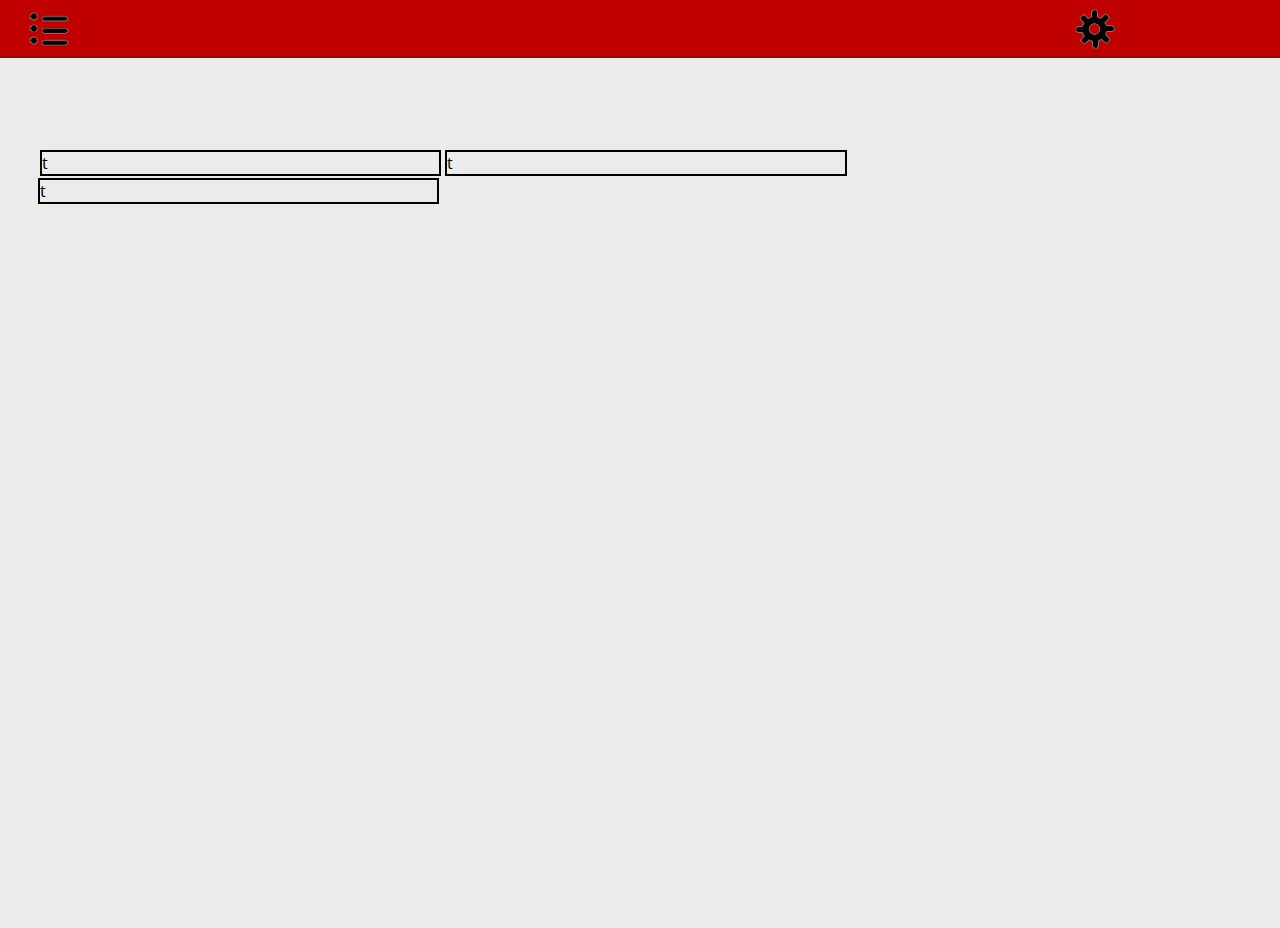
<file: index.html>
<!doctype html><!-- Act-Knowledge "mark-it" 
Laatste update: 2014-02-20 -->
<html>
<head>
	<meta charset="utf-8">
	<!-- stylesheet -->
	<title>Mark-it</title>
	<link rel="stylesheet" href="css/style.css" />
	<link href='http://fonts.googleapis.com/css?family=Open+Sans:400,600,700' rel='stylesheet' type='text/css'>
	<link rel="icon" type="img/ico" href="img/web-icons/favicon.gif">
</head>
<body>	
	<header class="top-fixed">
		<nav class="menu">
			<div class="top-left">
				<span class="menu-icon">
					<img class="top" src="img/icons/mnu-hover.png" />
					<img class="bottom" src="img/icons/mnu.png" />
				</span>
			</div><!-- end top-left -->

			<div class="top-right">
				<span class="optie-icon">
					<img class="before" src="img/icons/opties-hover.png" />
					<img class="after" src="img/icons/opties.png" />
				</span>
			</div>
		</nav>
	</header><!-- end top-fixed -->

	<div class="wrapper">
		<section class="content">
			<section class="col1">t
			</section>
			<section class="col2">t
			</section>
			<section class="col3">t
			</section>
		</section><!-- end content -->
		<footer></footer>
	</div><!-- end wrapper -->
</body>
</html>
</file>
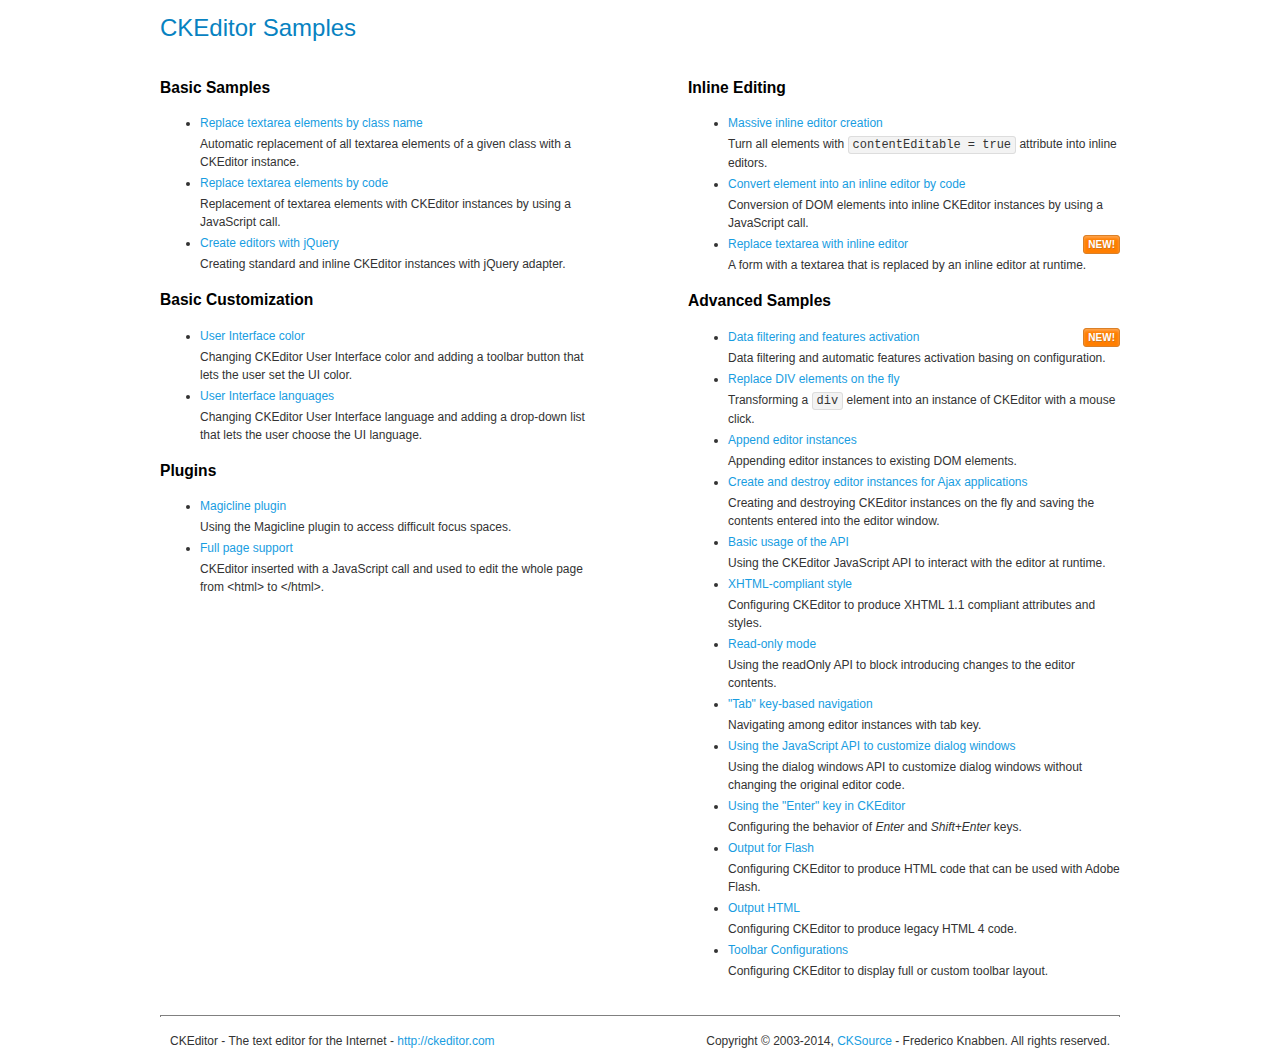
<file: ckeditor/samples/index.html>
<!DOCTYPE html>
<!--
Copyright (c) 2003-2014, CKSource - Frederico Knabben. All rights reserved.
For licensing, see LICENSE.md or http://ckeditor.com/license
-->
<html>
<head>
	<meta charset="utf-8">
	<title>CKEditor Samples</title>
	<link rel="stylesheet" href="sample.css">
</head>
<body>
	<h1 class="samples">
		CKEditor Samples
	</h1>
	<div class="twoColumns">
		<div class="twoColumnsLeft">
			<h2 class="samples">
				Basic Samples
			</h2>
			<dl class="samples">
				<dt><a class="samples" href="replacebyclass.html">Replace textarea elements by class name</a></dt>
				<dd>Automatic replacement of all textarea elements of a given class with a CKEditor instance.</dd>

				<dt><a class="samples" href="replacebycode.html">Replace textarea elements by code</a></dt>
				<dd>Replacement of textarea elements with CKEditor instances by using a JavaScript call.</dd>

				<dt><a class="samples" href="jquery.html">Create editors with jQuery</a></dt>
				<dd>Creating standard and inline CKEditor instances with jQuery adapter.</dd>
			</dl>

			<h2 class="samples">
				Basic Customization
			</h2>
			<dl class="samples">
				<dt><a class="samples" href="uicolor.html">User Interface color</a></dt>
				<dd>Changing CKEditor User Interface color and adding a toolbar button that lets the user set the UI color.</dd>

				<dt><a class="samples" href="uilanguages.html">User Interface languages</a></dt>
				<dd>Changing CKEditor User Interface language and adding a drop-down list that lets the user choose the UI language.</dd>
			</dl>


			<h2 class="samples">Plugins</h2>
<dl class="samples">
<dt><a class="samples" href="plugins/magicline/magicline.html">Magicline plugin</a></dt>
<dd>Using the Magicline plugin to access difficult focus spaces.</dd>

<dt><a class="samples" href="plugins/wysiwygarea/fullpage.html">Full page support</a></dt>
<dd>CKEditor inserted with a JavaScript call and used to edit the whole page from &lt;html&gt; to &lt;/html&gt;.</dd>
</dl>
		</div>
		<div class="twoColumnsRight">
			<h2 class="samples">
				Inline Editing
			</h2>
			<dl class="samples">
				<dt><a class="samples" href="inlineall.html">Massive inline editor creation</a></dt>
				<dd>Turn all elements with <code>contentEditable = true</code> attribute into inline editors.</dd>

				<dt><a class="samples" href="inlinebycode.html">Convert element into an inline editor by code</a></dt>
				<dd>Conversion of DOM elements into inline CKEditor instances by using a JavaScript call.</dd>

				<dt><a class="samples" href="inlinetextarea.html">Replace textarea with inline editor</a> <span class="new">New!</span></dt>
				<dd>A form with a textarea that is replaced by an inline editor at runtime.</dd>

				
			</dl>

			<h2 class="samples">
				Advanced Samples
			</h2>
			<dl class="samples">
				<dt><a class="samples" href="datafiltering.html">Data filtering and features activation</a> <span class="new">New!</span></dt>
				<dd>Data filtering and automatic features activation basing on configuration.</dd>

				<dt><a class="samples" href="divreplace.html">Replace DIV elements on the fly</a></dt>
				<dd>Transforming a <code>div</code> element into an instance of CKEditor with a mouse click.</dd>

				<dt><a class="samples" href="appendto.html">Append editor instances</a></dt>
				<dd>Appending editor instances to existing DOM elements.</dd>

				<dt><a class="samples" href="ajax.html">Create and destroy editor instances for Ajax applications</a></dt>
				<dd>Creating and destroying CKEditor instances on the fly and saving the contents entered into the editor window.</dd>

				<dt><a class="samples" href="api.html">Basic usage of the API</a></dt>
				<dd>Using the CKEditor JavaScript API to interact with the editor at runtime.</dd>

				<dt><a class="samples" href="xhtmlstyle.html">XHTML-compliant style</a></dt>
				<dd>Configuring CKEditor to produce XHTML 1.1 compliant attributes and styles.</dd>

				<dt><a class="samples" href="readonly.html">Read-only mode</a></dt>
				<dd>Using the readOnly API to block introducing changes to the editor contents.</dd>

				<dt><a class="samples" href="tabindex.html">"Tab" key-based navigation</a></dt>
				<dd>Navigating among editor instances with tab key.</dd>


				
<dt><a class="samples" href="plugins/dialog/dialog.html">Using the JavaScript API to customize dialog windows</a></dt>
<dd>Using the dialog windows API to customize dialog windows without changing the original editor code.</dd>

<dt><a class="samples" href="plugins/enterkey/enterkey.html">Using the &quot;Enter&quot; key in CKEditor</a></dt>
<dd>Configuring the behavior of <em>Enter</em> and <em>Shift+Enter</em> keys.</dd>

<dt><a class="samples" href="plugins/htmlwriter/outputforflash.html">Output for Flash</a></dt>
<dd>Configuring CKEditor to produce HTML code that can be used with Adobe Flash.</dd>

<dt><a class="samples" href="plugins/htmlwriter/outputhtml.html">Output HTML</a></dt>
<dd>Configuring CKEditor to produce legacy HTML 4 code.</dd>

<dt><a class="samples" href="plugins/toolbar/toolbar.html">Toolbar Configurations</a></dt>
<dd>Configuring CKEditor to display full or custom toolbar layout.</dd>

			</dl>
		</div>
	</div>
	<div id="footer">
		<hr>
		<p>
			CKEditor - The text editor for the Internet - <a class="samples" href="http://ckeditor.com/">http://ckeditor.com</a>
		</p>
		<p id="copy">
			Copyright &copy; 2003-2014, <a class="samples" href="http://cksource.com/">CKSource</a> - Frederico Knabben. All rights reserved.
		</p>
	</div>
</body>
</html>
</file>
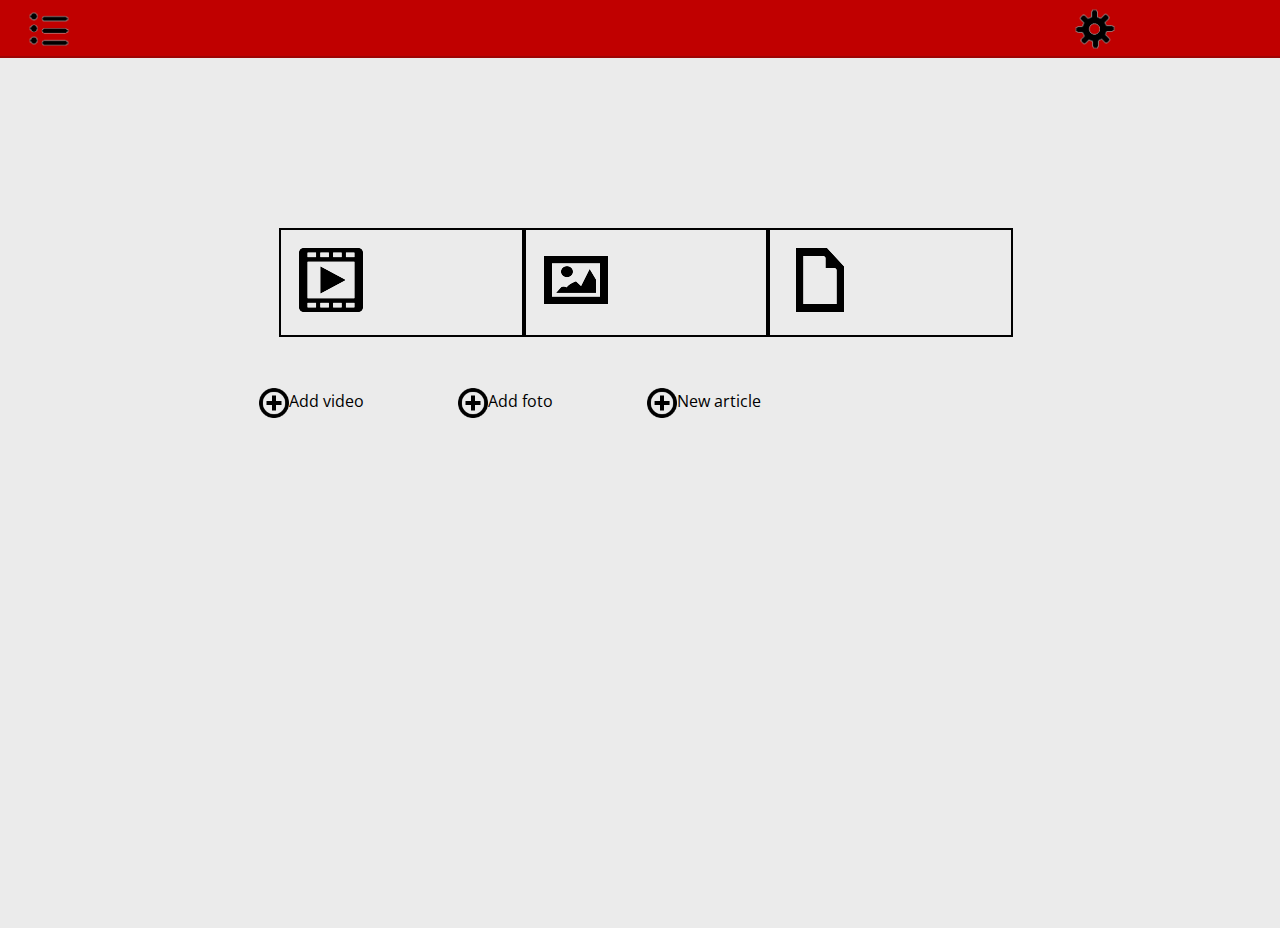
<file: upload.html>
<!doctype html><!-- Act-Knowledge "mark-it" 
Laatste update: 2014-02-20 -->
<html>
<head>
	<meta charset="utf-8">
	<!-- stylesheet -->
	<title>Mark-it</title>
	<link rel="stylesheet" href="css/style.css" />
	<link href='http://fonts.googleapis.com/css?family=Open+Sans:400,600,700' rel='stylesheet' type='text/css'>
	<link rel="icon" type="img/ico" href="img/web-icons/favicon.gif">
</head>
<body>	
	<header class="top-fixed">
		<nav class="menu">
			<div class="top-left">
				<span class="menu-icon">
					<img class="top" src="img/icons/mnu-hover.png" />
					<img class="bottom" src="img/icons/mnu.png" />
				</span>
			</div><!-- end top-left -->

			<div class="top-right">
				<span class="optie-icon">
					<img class="before" src="img/icons/opties-hover.png" />
					<img class="after" src="img/icons/opties.png" />
				</span>
			</div>
		</nav>
	</header><!-- end top-fixed -->

	<div class="wrapper">

	<div id="main">
			<div class="uploads">
				<section class="load1"><img src="img/add/video.png" class="image"/></section>
				<section class="load2"><img src="img/add/foto.png" class="image"></section>
				<section class="load3"><img src="img/add/doc.png" class="image"></section>
			</div><!-- end uploads-->

			<nav class="add">
				<ul>
			        <li><a href="#"><img src="img/add/plus.png" class="image">Add video</a></li>
			        <li><a href="#"><img src="img/add/plus.png" class="image">Add foto</a></li>
			        <li><a href="#"><img src="img/add/plus.png" class="image">New article</a></li>
			     </ul>
			</nav>
	</div>

	</div><!-- end wrapper -->

	<footer></footer>
</body>
</html>
</file>
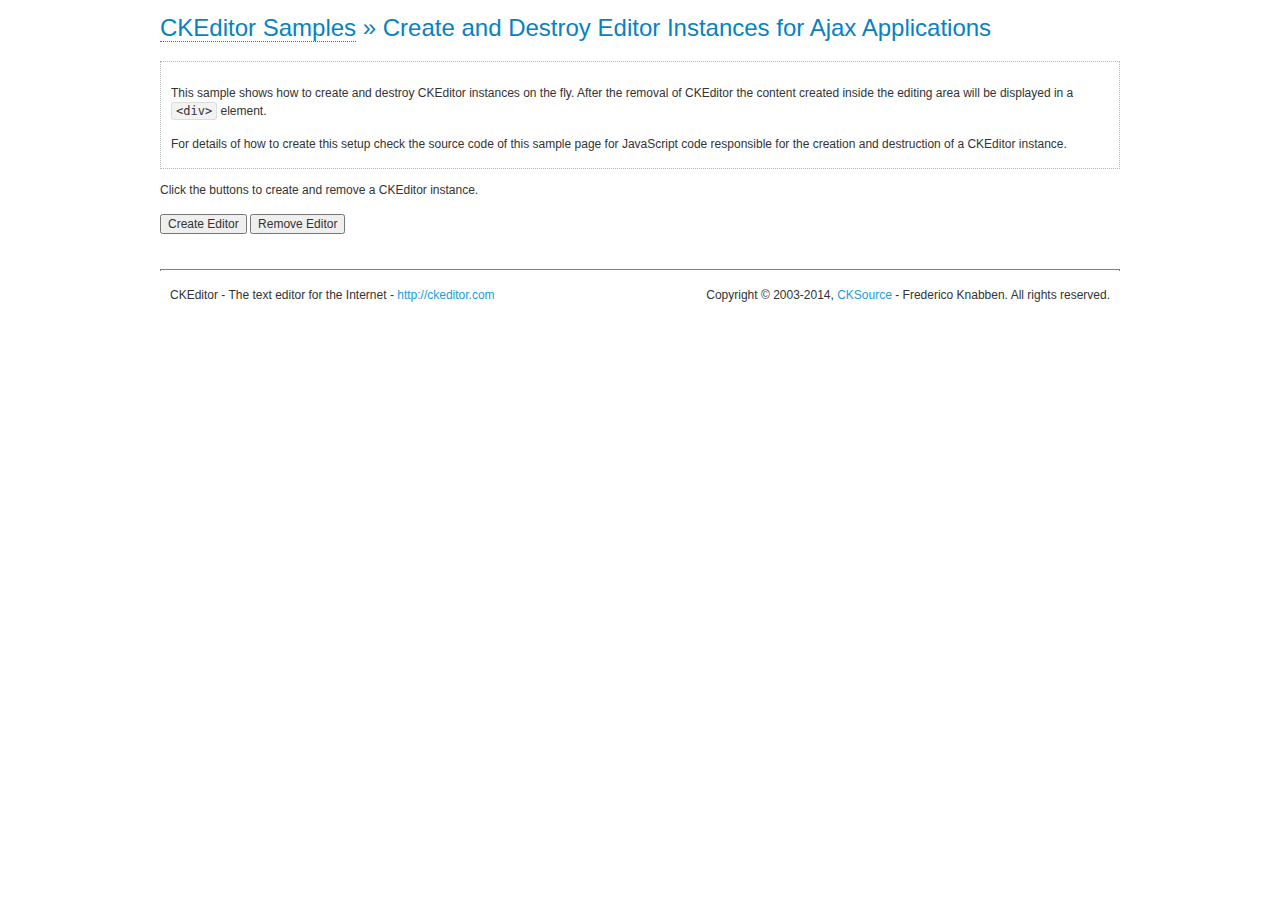
<file: ckeditor/samples/ajax.html>
<!DOCTYPE html>
<!--
Copyright (c) 2003-2014, CKSource - Frederico Knabben. All rights reserved.
For licensing, see LICENSE.md or http://ckeditor.com/license
-->
<html>
<head>
	<meta charset="utf-8">
	<title>Ajax &mdash; CKEditor Sample</title>
	<script src="../ckeditor.js"></script>
	<link rel="stylesheet" href="sample.css">
	<script>

		var editor, html = '';

		function createEditor() {
			if ( editor )
				return;

			// Create a new editor inside the <div id="editor">, setting its value to html
			var config = {};
			editor = CKEDITOR.appendTo( 'editor', config, html );
		}

		function removeEditor() {
			if ( !editor )
				return;

			// Retrieve the editor contents. In an Ajax application, this data would be
			// sent to the server or used in any other way.
			document.getElementById( 'editorcontents' ).innerHTML = html = editor.getData();
			document.getElementById( 'contents' ).style.display = '';

			// Destroy the editor.
			editor.destroy();
			editor = null;
		}

	</script>
</head>
<body>
	<h1 class="samples">
		<a href="index.html">CKEditor Samples</a> &raquo; Create and Destroy Editor Instances for Ajax Applications
	</h1>
	<div class="description">
		<p>
			This sample shows how to create and destroy CKEditor instances on the fly. After the removal of CKEditor the content created inside the editing
			area will be displayed in a <code>&lt;div&gt;</code> element.
		</p>
		<p>
			For details of how to create this setup check the source code of this sample page
			for JavaScript code responsible for the creation and destruction of a CKEditor instance.
		</p>
	</div>
	<p>Click the buttons to create and remove a CKEditor instance.</p>
	<p>
		<input onclick="createEditor();" type="button" value="Create Editor">
		<input onclick="removeEditor();" type="button" value="Remove Editor">
	</p>
	<!-- This div will hold the editor. -->
	<div id="editor">
	</div>
	<div id="contents" style="display: none">
		<p>
			Edited Contents:
		</p>
		<!-- This div will be used to display the editor contents. -->
		<div id="editorcontents">
		</div>
	</div>
	<div id="footer">
		<hr>
		<p>
			CKEditor - The text editor for the Internet - <a class="samples" href="http://ckeditor.com/">http://ckeditor.com</a>
		</p>
		<p id="copy">
			Copyright &copy; 2003-2014, <a class="samples" href="http://cksource.com/">CKSource</a> - Frederico
			Knabben. All rights reserved.
		</p>
	</div>
</body>
</html>
</file>
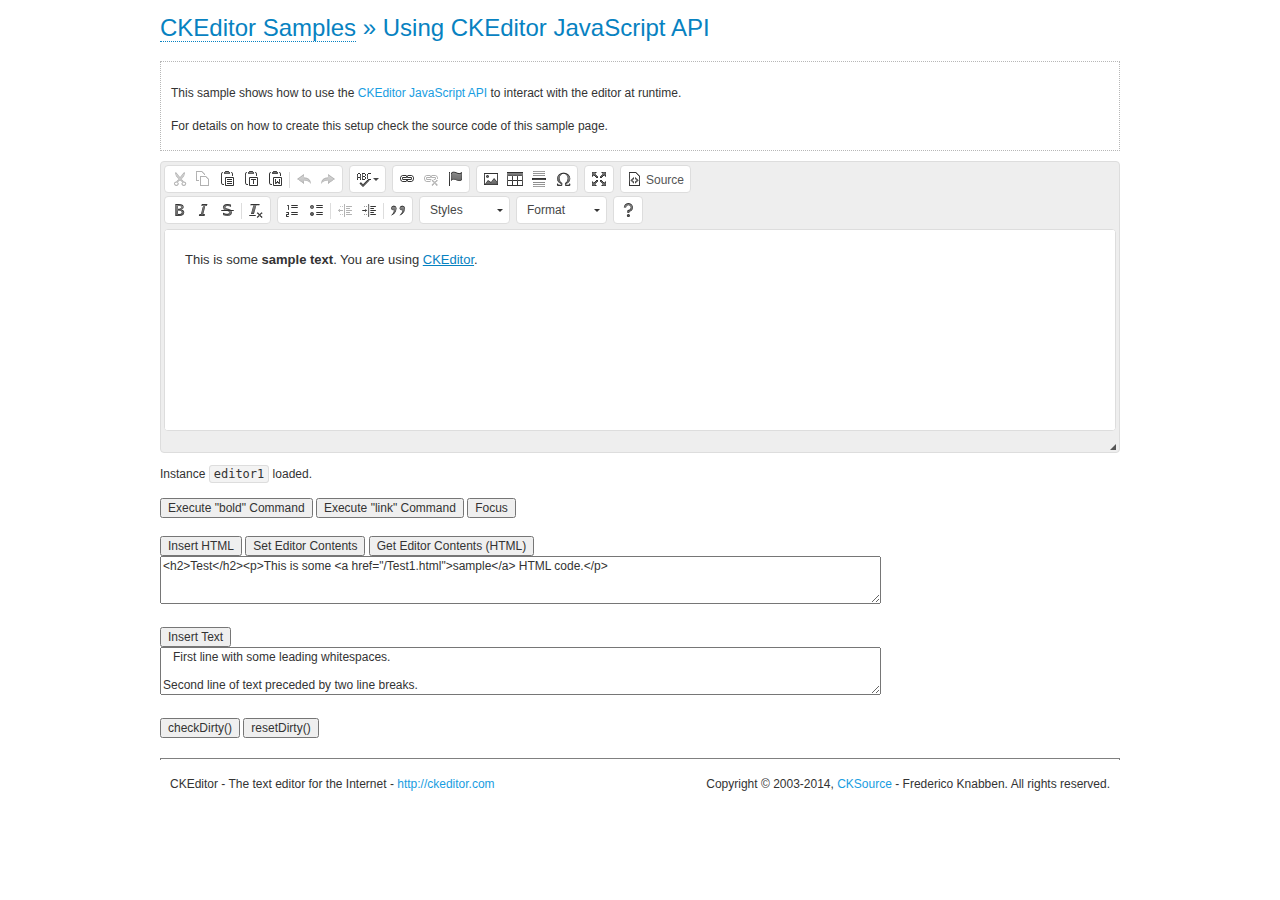
<file: ckeditor/samples/api.html>
<!DOCTYPE html>
<!--
Copyright (c) 2003-2014, CKSource - Frederico Knabben. All rights reserved.
For licensing, see LICENSE.md or http://ckeditor.com/license
-->
<html>
<head>
	<meta charset="utf-8">
	<title>API Usage &mdash; CKEditor Sample</title>
	<script src="../ckeditor.js"></script>
	<link href="sample.css" rel="stylesheet">
	<script>

// The instanceReady event is fired, when an instance of CKEditor has finished
// its initialization.
CKEDITOR.on( 'instanceReady', function( ev ) {
	// Show the editor name and description in the browser status bar.
	document.getElementById( 'eMessage' ).innerHTML = 'Instance <code>' + ev.editor.name + '<\/code> loaded.';

	// Show this sample buttons.
	document.getElementById( 'eButtons' ).style.display = 'block';
});

function InsertHTML() {
	// Get the editor instance that we want to interact with.
	var editor = CKEDITOR.instances.editor1;
	var value = document.getElementById( 'htmlArea' ).value;

	// Check the active editing mode.
	if ( editor.mode == 'wysiwyg' )
	{
		// Insert HTML code.
		// http://docs.ckeditor.com/#!/api/CKEDITOR.editor-method-insertHtml
		editor.insertHtml( value );
	}
	else
		alert( 'You must be in WYSIWYG mode!' );
}

function InsertText() {
	// Get the editor instance that we want to interact with.
	var editor = CKEDITOR.instances.editor1;
	var value = document.getElementById( 'txtArea' ).value;

	// Check the active editing mode.
	if ( editor.mode == 'wysiwyg' )
	{
		// Insert as plain text.
		// http://docs.ckeditor.com/#!/api/CKEDITOR.editor-method-insertText
		editor.insertText( value );
	}
	else
		alert( 'You must be in WYSIWYG mode!' );
}

function SetContents() {
	// Get the editor instance that we want to interact with.
	var editor = CKEDITOR.instances.editor1;
	var value = document.getElementById( 'htmlArea' ).value;

	// Set editor contents (replace current contents).
	// http://docs.ckeditor.com/#!/api/CKEDITOR.editor-method-setData
	editor.setData( value );
}

function GetContents() {
	// Get the editor instance that you want to interact with.
	var editor = CKEDITOR.instances.editor1;

	// Get editor contents
	// http://docs.ckeditor.com/#!/api/CKEDITOR.editor-method-getData
	alert( editor.getData() );
}

function ExecuteCommand( commandName ) {
	// Get the editor instance that we want to interact with.
	var editor = CKEDITOR.instances.editor1;

	// Check the active editing mode.
	if ( editor.mode == 'wysiwyg' )
	{
		// Execute the command.
		// http://docs.ckeditor.com/#!/api/CKEDITOR.editor-method-execCommand
		editor.execCommand( commandName );
	}
	else
		alert( 'You must be in WYSIWYG mode!' );
}

function CheckDirty() {
	// Get the editor instance that we want to interact with.
	var editor = CKEDITOR.instances.editor1;
	// Checks whether the current editor contents present changes when compared
	// to the contents loaded into the editor at startup
	// http://docs.ckeditor.com/#!/api/CKEDITOR.editor-method-checkDirty
	alert( editor.checkDirty() );
}

function ResetDirty() {
	// Get the editor instance that we want to interact with.
	var editor = CKEDITOR.instances.editor1;
	// Resets the "dirty state" of the editor (see CheckDirty())
	// http://docs.ckeditor.com/#!/api/CKEDITOR.editor-method-resetDirty
	editor.resetDirty();
	alert( 'The "IsDirty" status has been reset' );
}

function Focus() {
	CKEDITOR.instances.editor1.focus();
}

function onFocus() {
	document.getElementById( 'eMessage' ).innerHTML = '<b>' + this.name + ' is focused </b>';
}

function onBlur() {
	document.getElementById( 'eMessage' ).innerHTML = this.name + ' lost focus';
}

	</script>

</head>
<body>
	<h1 class="samples">
		<a href="index.html">CKEditor Samples</a> &raquo; Using CKEditor JavaScript API
	</h1>
	<div class="description">
	<p>
		This sample shows how to use the
		<a class="samples" href="http://docs.ckeditor.com/#!/api/CKEDITOR.editor">CKEditor JavaScript API</a>
		to interact with the editor at runtime.
	</p>
	<p>
		For details on how to create this setup check the source code of this sample page.
	</p>
	</div>

	<!-- This <div> holds alert messages to be display in the sample page. -->
	<div id="alerts">
		<noscript>
			<p>
				<strong>CKEditor requires JavaScript to run</strong>. In a browser with no JavaScript
				support, like yours, you should still see the contents (HTML data) and you should
				be able to edit it normally, without a rich editor interface.
			</p>
		</noscript>
	</div>
	<form action="../../../samples/sample_posteddata.php" method="post">
		<textarea cols="100" id="editor1" name="editor1" rows="10">&lt;p&gt;This is some &lt;strong&gt;sample text&lt;/strong&gt;. You are using &lt;a href="http://ckeditor.com/"&gt;CKEditor&lt;/a&gt;.&lt;/p&gt;</textarea>

		<script>
			// Replace the <textarea id="editor1"> with an CKEditor instance.
			CKEDITOR.replace( 'editor1', {
				on: {
					focus: onFocus,
					blur: onBlur,

					// Check for availability of corresponding plugins.
					pluginsLoaded: function( evt ) {
						var doc = CKEDITOR.document, ed = evt.editor;
						if ( !ed.getCommand( 'bold' ) )
							doc.getById( 'exec-bold' ).hide();
						if ( !ed.getCommand( 'link' ) )
							doc.getById( 'exec-link' ).hide();
					}
				}
			});
		</script>

		<p id="eMessage">
		</p>

		<div id="eButtons" style="display: none">
			<input id="exec-bold" onclick="ExecuteCommand('bold');" type="button" value="Execute &quot;bold&quot; Command">
			<input id="exec-link" onclick="ExecuteCommand('link');" type="button" value="Execute &quot;link&quot; Command">
			<input onclick="Focus();" type="button" value="Focus">
			<br><br>
			<input onclick="InsertHTML();" type="button" value="Insert HTML">
			<input onclick="SetContents();" type="button" value="Set Editor Contents">
			<input onclick="GetContents();" type="button" value="Get Editor Contents (HTML)">
			<br>
			<textarea cols="100" id="htmlArea" rows="3">&lt;h2&gt;Test&lt;/h2&gt;&lt;p&gt;This is some &lt;a href="/Test1.html"&gt;sample&lt;/a&gt; HTML code.&lt;/p&gt;</textarea>
			<br>
			<br>
			<input onclick="InsertText();" type="button" value="Insert Text">
			<br>
			<textarea cols="100" id="txtArea" rows="3">   First line with some leading whitespaces.

Second line of text preceded by two line breaks.</textarea>
			<br>
			<br>
			<input onclick="CheckDirty();" type="button" value="checkDirty()">
			<input onclick="ResetDirty();" type="button" value="resetDirty()">
		</div>
	</form>
	<div id="footer">
		<hr>
		<p>
			CKEditor - The text editor for the Internet - <a class="samples" href="http://ckeditor.com/">http://ckeditor.com</a>
		</p>
		<p id="copy">
			Copyright &copy; 2003-2014, <a class="samples" href="http://cksource.com/">CKSource</a> - Frederico
			Knabben. All rights reserved.
		</p>
	</div>
</body>
</html>
</file>
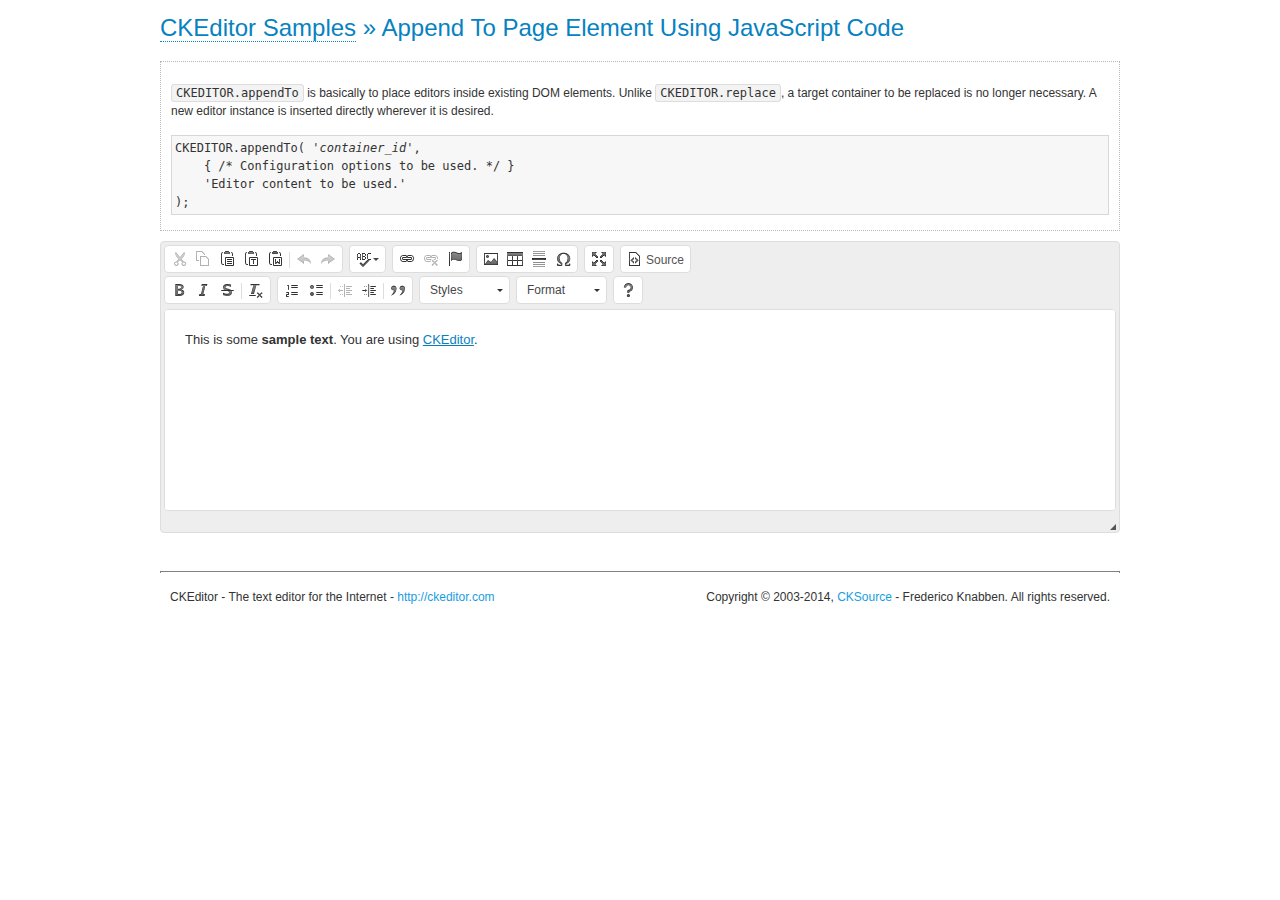
<file: ckeditor/samples/appendto.html>
<!DOCTYPE html>
<!--
Copyright (c) 2003-2014, CKSource - Frederico Knabben. All rights reserved.
For licensing, see LICENSE.md or http://ckeditor.com/license
-->
<html>
<head>
	<meta charset="utf-8">
	<title>CKEDITOR.appendTo &mdash; CKEditor Sample</title>
	<script src="../ckeditor.js"></script>
	<link rel="stylesheet" href="sample.css">
</head>
<body>
	<h1 class="samples">
		<a href="index.html">CKEditor Samples</a> &raquo; Append To Page Element Using JavaScript Code
	</h1>
	<div id="section1">
		<div class="description">
			<p>
				<code>CKEDITOR.appendTo</code> is basically to place editors
				inside existing DOM elements. Unlike <code>CKEDITOR.replace</code>,
				a target container to be replaced is no longer necessary. A new editor
				instance is inserted directly wherever it is desired.
			</p>
<pre class="samples">CKEDITOR.appendTo( '<em>container_id</em>',
	{ /* Configuration options to be used. */ }
	'Editor content to be used.'
);</pre>
		</div>
		<script>

			// This call can be placed at any point after the
			// <textarea>, or inside a <head><script> in a
			// window.onload event handler.

			// Replace the <textarea id="editor"> with an CKEditor
			// instance, using default configurations.
			CKEDITOR.appendTo( 'section1',
				null,
				'<p>This is some <strong>sample text</strong>. You are using <a href="http://ckeditor.com/">CKEditor</a>.</p>'
			);

		</script>
	</div>
	<br>
	<div id="footer">
		<hr>
		<p>
			CKEditor - The text editor for the Internet - <a class="samples" href="http://ckeditor.com/">http://ckeditor.com</a>
		</p>
		<p id="copy">
			Copyright &copy; 2003-2014, <a class="samples" href="http://cksource.com/">CKSource</a> - Frederico
			Knabben. All rights reserved.
		</p>
	</div>
</body>
</html>
</file>
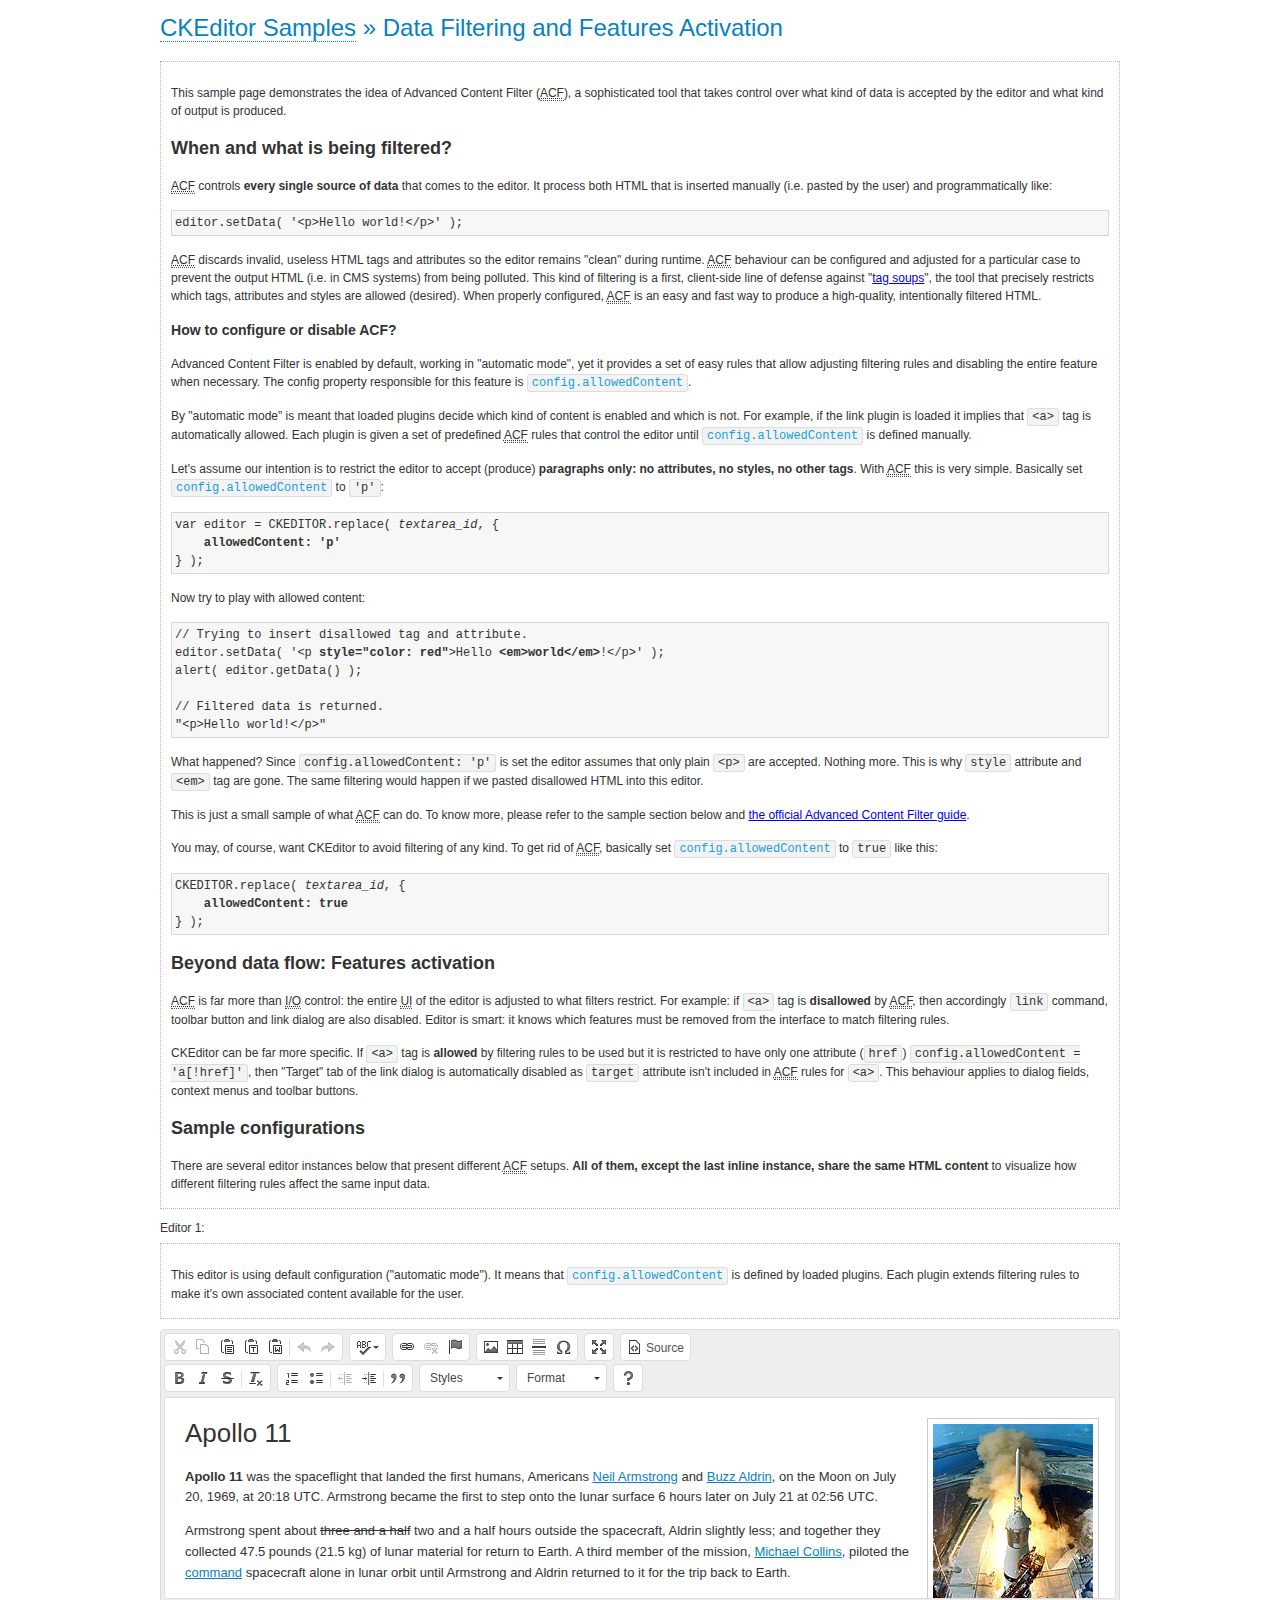
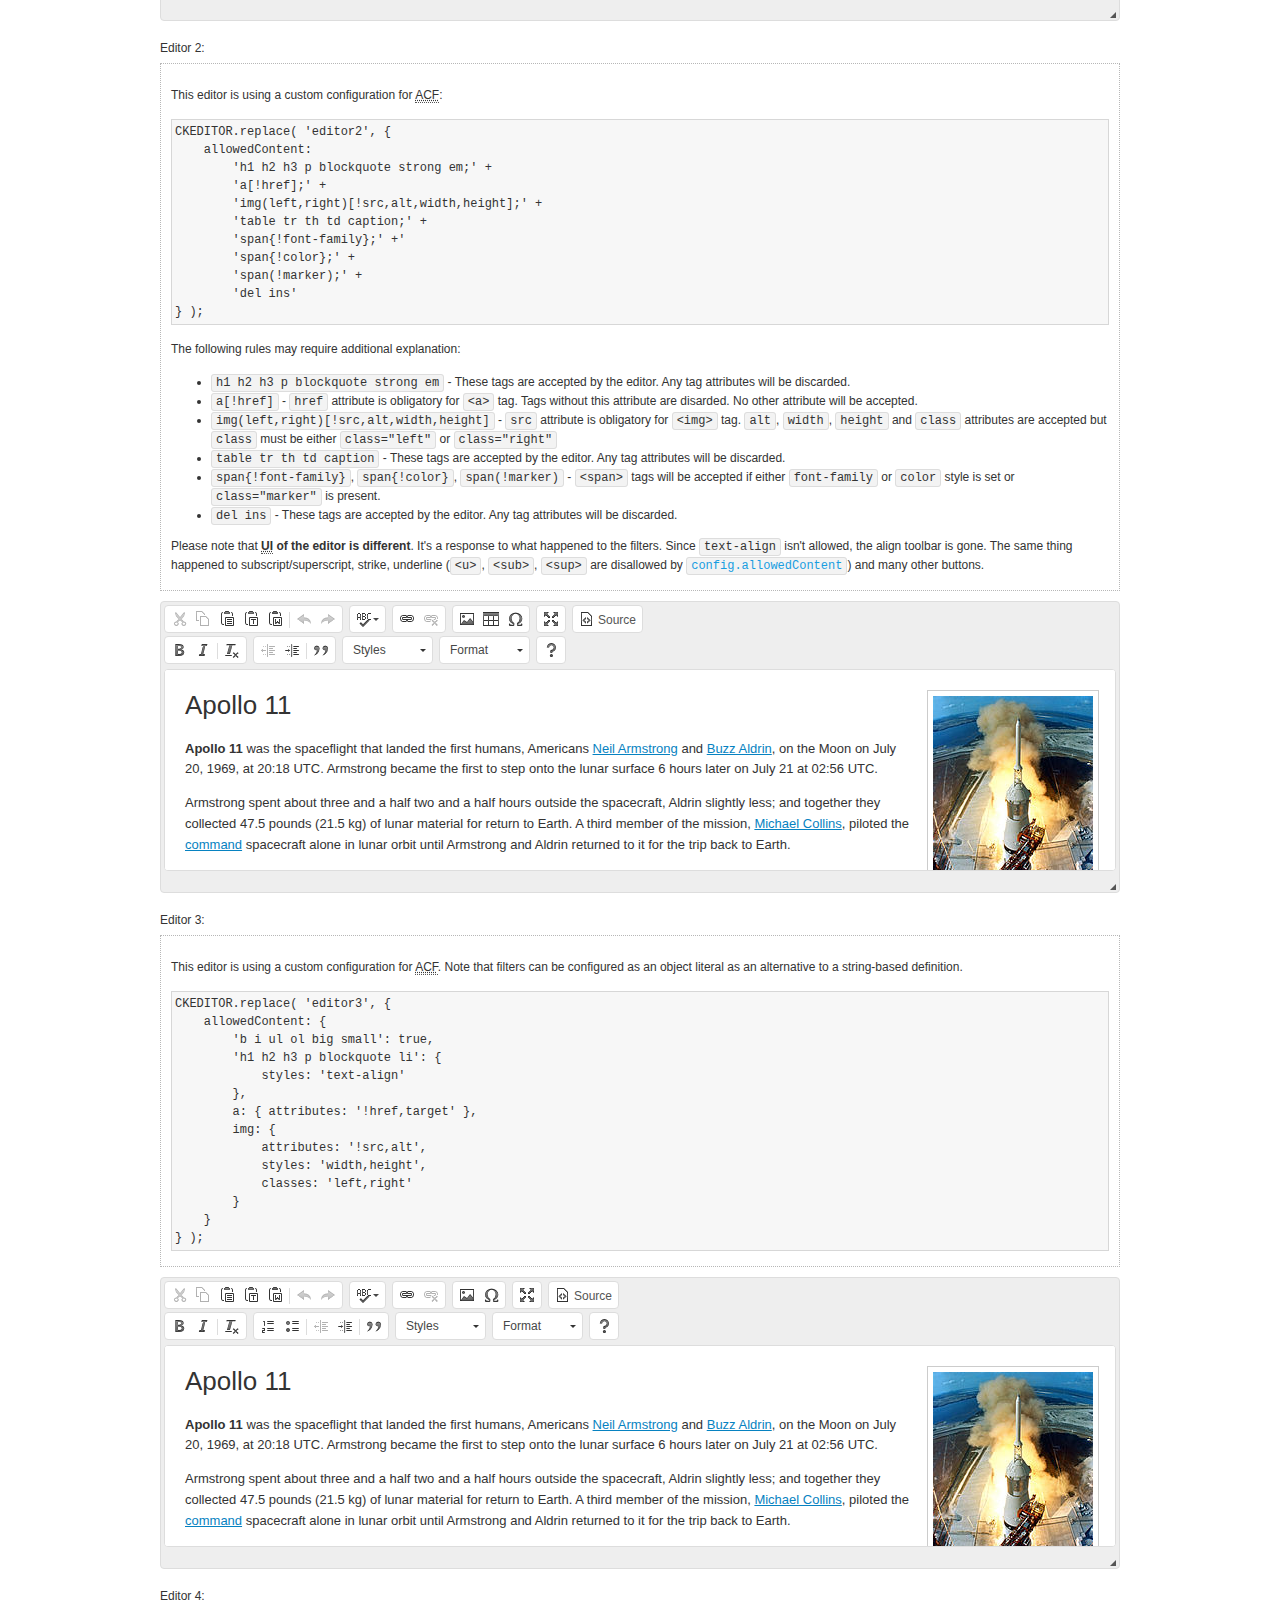
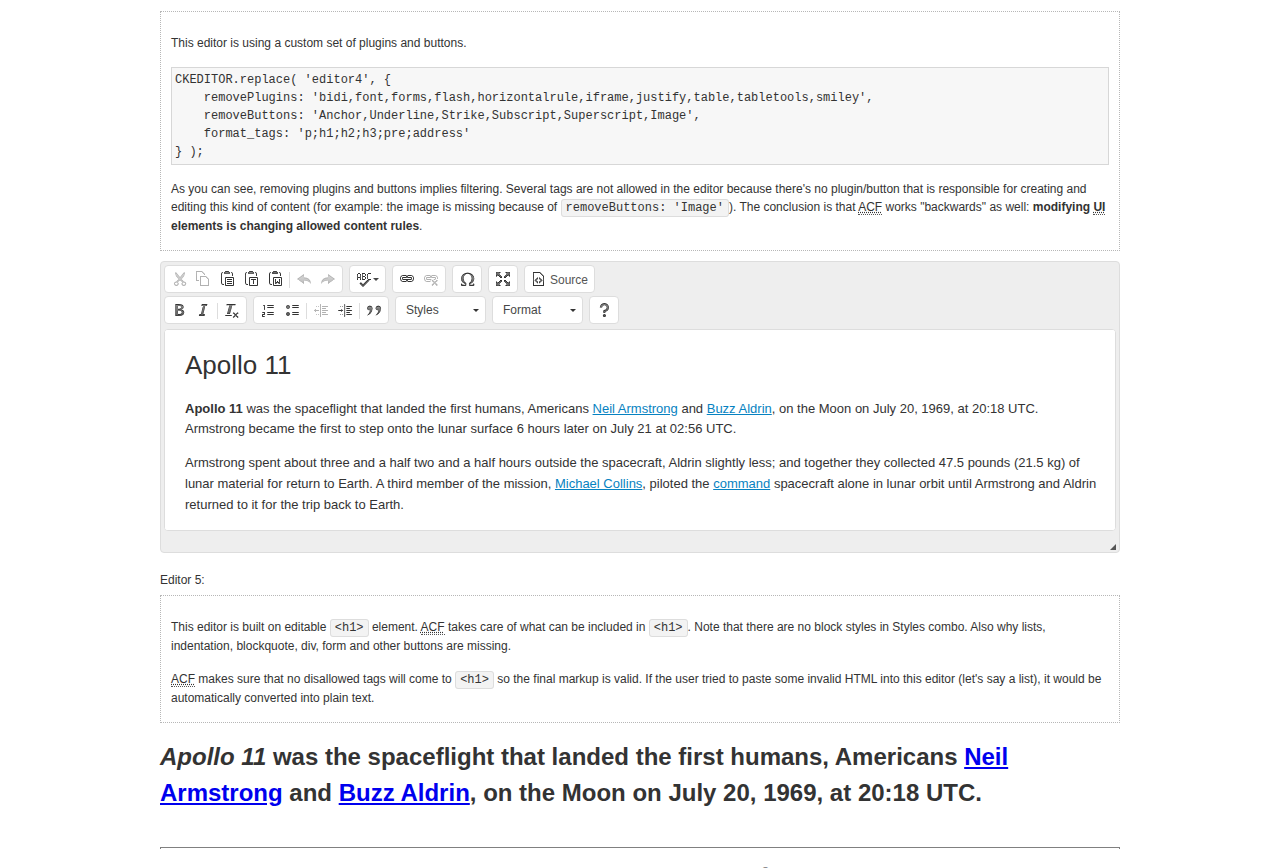
<file: ckeditor/samples/datafiltering.html>
<!DOCTYPE html>
<!--
Copyright (c) 2003-2014, CKSource - Frederico Knabben. All rights reserved.
For licensing, see LICENSE.md or http://ckeditor.com/license
-->
<html>
<head>
	<meta charset="utf-8">
	<title>Data Filtering &mdash; CKEditor Sample</title>
	<script src="../ckeditor.js"></script>
	<link rel="stylesheet" href="sample.css">
	<script>
		// Remove advanced tabs for all editors.
		CKEDITOR.config.removeDialogTabs = 'image:advanced;link:advanced;flash:advanced;creatediv:advanced;editdiv:advanced';
	</script>
</head>
<body>
	<h1 class="samples">
		<a href="index.html">CKEditor Samples</a> &raquo; Data Filtering and Features Activation
	</h1>
	<div class="description">
		<p>
			This sample page demonstrates the idea of Advanced Content Filter
			(<abbr title="Advanced Content Filter">ACF</abbr>), a sophisticated
			tool that takes control over what kind of data is accepted by the editor and what
			kind of output is produced.
		</p>
		<h2>When and what is being filtered?</h2>
		<p>
			<abbr title="Advanced Content Filter">ACF</abbr> controls
			<strong>every single source of data</strong> that comes to the editor.
			It process both HTML that is inserted manually (i.e. pasted by the user)
			and programmatically like:
		</p>
<pre class="samples">
editor.setData( '&lt;p&gt;Hello world!&lt;/p&gt;' );
</pre>
		<p>
			<abbr title="Advanced Content Filter">ACF</abbr> discards invalid,
			useless HTML tags and attributes so the editor remains "clean" during
			runtime. <abbr title="Advanced Content Filter">ACF</abbr> behaviour
			can be configured and adjusted for a particular case to prevent the
			output HTML (i.e. in CMS systems) from being polluted.

			This kind of filtering is a first, client-side line of defense
			against "<a href="http://en.wikipedia.org/wiki/Tag_soup">tag soups</a>",
			the tool that precisely restricts which tags, attributes and styles
			are allowed (desired). When properly configured, <abbr title="Advanced Content Filter">ACF</abbr>
			is an easy and fast way to produce a high-quality, intentionally filtered HTML.
		</p>

		<h3>How to configure or disable ACF?</h3>
		<p>
			Advanced Content Filter is enabled by default, working in "automatic mode", yet
			it provides a set of easy rules that allow adjusting filtering rules
			and disabling the entire feature when necessary. The config property
			responsible for this feature is <code><a class="samples"
			href="http://docs.ckeditor.com/#!/api/CKEDITOR.config-cfg-allowedContent">config.allowedContent</a></code>.
		</p>
		<p>
			By "automatic mode" is meant that loaded plugins decide which kind
			of content is enabled and which is not. For example, if the link
			plugin is loaded it implies that <code>&lt;a&gt;</code> tag is
			automatically allowed. Each plugin is given a set
			of predefined <abbr title="Advanced Content Filter">ACF</abbr> rules
			that control the editor until <code><a class="samples"
			href="http://docs.ckeditor.com/#!/api/CKEDITOR.config-cfg-allowedContent">
			config.allowedContent</a></code>
			is defined manually.
		</p>
		<p>
			Let's assume our intention is to restrict the editor to accept (produce) <strong>paragraphs
			only: no attributes, no styles, no other tags</strong>.
			With <abbr title="Advanced Content Filter">ACF</abbr>
			this is very simple. Basically set <code><a class="samples"
			href="http://docs.ckeditor.com/#!/api/CKEDITOR.config-cfg-allowedContent">
			config.allowedContent</a></code> to <code>'p'</code>:
		</p>
<pre class="samples">
var editor = CKEDITOR.replace( <em>textarea_id</em>, {
	<strong>allowedContent: 'p'</strong>
} );
</pre>
		<p>
			Now try to play with allowed content:
		</p>
<pre class="samples">
// Trying to insert disallowed tag and attribute.
editor.setData( '&lt;p <strong>style="color: red"</strong>&gt;Hello <strong>&lt;em&gt;world&lt;/em&gt;</strong>!&lt;/p&gt;' );
alert( editor.getData() );

// Filtered data is returned.
"&lt;p&gt;Hello world!&lt;/p&gt;"
</pre>
		<p>
			What happened? Since <code>config.allowedContent: 'p'</code> is set the editor assumes
			that only plain <code>&lt;p&gt;</code> are accepted. Nothing more. This is why
			<code>style</code> attribute and <code>&lt;em&gt;</code> tag are gone. The same
			filtering would happen if we pasted disallowed HTML into this editor.
		</p>
		<p>
			This is just a small sample of what <abbr title="Advanced Content Filter">ACF</abbr>
			can do. To know more, please refer to the sample section below and
			<a href="http://docs.ckeditor.com/#!/guide/dev_advanced_content_filter">the official Advanced Content Filter guide</a>.
		</p>
		<p>
			You may, of course, want CKEditor to avoid filtering of any kind.
			To get rid of <abbr title="Advanced Content Filter">ACF</abbr>,
			basically set <code><a class="samples"
			href="http://docs.ckeditor.com/#!/api/CKEDITOR.config-cfg-allowedContent">
			config.allowedContent</a></code> to <code>true</code> like this:
		</p>
<pre class="samples">
CKEDITOR.replace( <em>textarea_id</em>, {
	<strong>allowedContent: true</strong>
} );
</pre>

		<h2>Beyond data flow: Features activation</h2>
		<p>
			<abbr title="Advanced Content Filter">ACF</abbr> is far more than
			<abbr title="Input/Output">I/O</abbr> control: the entire
			<abbr title="User Interface">UI</abbr> of the editor is adjusted to what
			filters restrict. For example: if <code>&lt;a&gt;</code> tag is
			<strong>disallowed</strong>
			by <abbr title="Advanced Content Filter">ACF</abbr>,
			then accordingly <code>link</code> command, toolbar button and link dialog
			are also disabled. Editor is smart: it knows which features must be
			removed from the interface to match filtering rules.
		</p>
		<p>
			CKEditor can be far more specific. If <code>&lt;a&gt;</code> tag is
			<strong>allowed</strong> by filtering rules to be used but it is restricted
			to have only one attribute (<code>href</code>)
			<code>config.allowedContent = 'a[!href]'</code>, then
			"Target" tab of the link dialog is automatically disabled as <code>target</code>
			attribute isn't included in <abbr title="Advanced Content Filter">ACF</abbr> rules
			for <code>&lt;a&gt;</code>. This behaviour applies to dialog fields, context
			menus and toolbar buttons.
		</p>

		<h2>Sample configurations</h2>
		<p>
			There are several editor instances below that present different
			<abbr title="Advanced Content Filter">ACF</abbr> setups. <strong>All of them,
			except the last inline instance, share the same HTML content</strong> to visualize
			how different filtering rules affect the same input data.
		</p>
	</div>

	<div>
		<label for="editor1">
			Editor 1:
		</label>
		<div class="description">
			<p>
				This editor is using default configuration ("automatic mode"). It means that
				<code><a class="samples"
				href="http://docs.ckeditor.com/#!/api/CKEDITOR.config-cfg-allowedContent">
				config.allowedContent</a></code> is defined by loaded plugins.
				Each plugin extends filtering rules to make it's own associated content
				available for the user.
			</p>
		</div>
		<textarea cols="80" id="editor1" name="editor1" rows="10">
			&lt;h1&gt;&lt;img alt=&quot;Saturn V carrying Apollo 11&quot; class=&quot;right&quot; src=&quot;assets/sample.jpg&quot;/&gt; Apollo 11&lt;/h1&gt; &lt;p&gt;&lt;b&gt;Apollo 11&lt;/b&gt; was the spaceflight that landed the first humans, Americans &lt;a href=&quot;http://en.wikipedia.org/wiki/Neil_Armstrong&quot; title=&quot;Neil Armstrong&quot;&gt;Neil Armstrong&lt;/a&gt; and &lt;a href=&quot;http://en.wikipedia.org/wiki/Buzz_Aldrin&quot; title=&quot;Buzz Aldrin&quot;&gt;Buzz Aldrin&lt;/a&gt;, on the Moon on July 20, 1969, at 20:18 UTC. Armstrong became the first to step onto the lunar surface 6 hours later on July 21 at 02:56 UTC.&lt;/p&gt; &lt;p&gt;Armstrong spent about &lt;s&gt;three and a half&lt;/s&gt; two and a half hours outside the spacecraft, Aldrin slightly less; and together they collected 47.5 pounds (21.5&amp;nbsp;kg) of lunar material for return to Earth. A third member of the mission, &lt;a href=&quot;http://en.wikipedia.org/wiki/Michael_Collins_(astronaut)&quot; title=&quot;Michael Collins (astronaut)&quot;&gt;Michael Collins&lt;/a&gt;, piloted the &lt;a href=&quot;http://en.wikipedia.org/wiki/Apollo_Command/Service_Module&quot; title=&quot;Apollo Command/Service Module&quot;&gt;command&lt;/a&gt; spacecraft alone in lunar orbit until Armstrong and Aldrin returned to it for the trip back to Earth.&lt;/p&gt; &lt;h2&gt;Broadcasting and &lt;em&gt;quotes&lt;/em&gt; &lt;a id=&quot;quotes&quot; name=&quot;quotes&quot;&gt;&lt;/a&gt;&lt;/h2&gt; &lt;p&gt;Broadcast on live TV to a world-wide audience, Armstrong stepped onto the lunar surface and described the event as:&lt;/p&gt; &lt;blockquote&gt;&lt;p&gt;One small step for [a] man, one giant leap for mankind.&lt;/p&gt;&lt;/blockquote&gt; &lt;p&gt;Apollo 11 effectively ended the &lt;a href=&quot;http://en.wikipedia.org/wiki/Space_Race&quot; title=&quot;Space Race&quot;&gt;Space Race&lt;/a&gt; and fulfilled a national goal proposed in 1961 by the late U.S. President &lt;a href=&quot;http://en.wikipedia.org/wiki/John_F._Kennedy&quot; title=&quot;John F. Kennedy&quot;&gt;John F. Kennedy&lt;/a&gt; in a speech before the United States Congress:&lt;/p&gt; &lt;blockquote&gt;&lt;p&gt;[...] before this decade is out, of landing a man on the Moon and returning him safely to the Earth.&lt;/p&gt;&lt;/blockquote&gt; &lt;h2&gt;Technical details &lt;a id=&quot;tech-details&quot; name=&quot;tech-details&quot;&gt;&lt;/a&gt;&lt;/h2&gt; &lt;table align=&quot;right&quot; border=&quot;1&quot; bordercolor=&quot;#ccc&quot; cellpadding=&quot;5&quot; cellspacing=&quot;0&quot; style=&quot;border-collapse:collapse;margin:10px 0 10px 15px;&quot;&gt; &lt;caption&gt;&lt;strong&gt;Mission crew&lt;/strong&gt;&lt;/caption&gt; &lt;thead&gt; &lt;tr&gt; &lt;th scope=&quot;col&quot;&gt;Position&lt;/th&gt; &lt;th scope=&quot;col&quot;&gt;Astronaut&lt;/th&gt; &lt;/tr&gt; &lt;/thead&gt; &lt;tbody&gt; &lt;tr&gt; &lt;td&gt;Commander&lt;/td&gt; &lt;td&gt;Neil A. Armstrong&lt;/td&gt; &lt;/tr&gt; &lt;tr&gt; &lt;td&gt;Command Module Pilot&lt;/td&gt; &lt;td&gt;Michael Collins&lt;/td&gt; &lt;/tr&gt; &lt;tr&gt; &lt;td&gt;Lunar Module Pilot&lt;/td&gt; &lt;td&gt;Edwin &amp;quot;Buzz&amp;quot; E. Aldrin, Jr.&lt;/td&gt; &lt;/tr&gt; &lt;/tbody&gt; &lt;/table&gt; &lt;p&gt;Launched by a &lt;strong&gt;Saturn V&lt;/strong&gt; rocket from &lt;a href=&quot;http://en.wikipedia.org/wiki/Kennedy_Space_Center&quot; title=&quot;Kennedy Space Center&quot;&gt;Kennedy Space Center&lt;/a&gt; in Merritt Island, Florida on July 16, Apollo 11 was the fifth manned mission of &lt;a href=&quot;http://en.wikipedia.org/wiki/NASA&quot; title=&quot;NASA&quot;&gt;NASA&lt;/a&gt;&amp;#39;s Apollo program. The Apollo spacecraft had three parts:&lt;/p&gt; &lt;ol&gt; &lt;li&gt;&lt;strong&gt;Command Module&lt;/strong&gt; with a cabin for the three astronauts which was the only part which landed back on Earth&lt;/li&gt; &lt;li&gt;&lt;strong&gt;Service Module&lt;/strong&gt; which supported the Command Module with propulsion, electrical power, oxygen and water&lt;/li&gt; &lt;li&gt;&lt;strong&gt;Lunar Module&lt;/strong&gt; for landing on the Moon.&lt;/li&gt; &lt;/ol&gt; &lt;p&gt;After being sent to the Moon by the Saturn V&amp;#39;s upper stage, the astronauts separated the spacecraft from it and travelled for three days until they entered into lunar orbit. Armstrong and Aldrin then moved into the Lunar Module and landed in the &lt;a href=&quot;http://en.wikipedia.org/wiki/Mare_Tranquillitatis&quot; title=&quot;Mare Tranquillitatis&quot;&gt;Sea of Tranquility&lt;/a&gt;. They stayed a total of about 21 and a half hours on the lunar surface. After lifting off in the upper part of the Lunar Module and rejoining Collins in the Command Module, they returned to Earth and landed in the &lt;a href=&quot;http://en.wikipedia.org/wiki/Pacific_Ocean&quot; title=&quot;Pacific Ocean&quot;&gt;Pacific Ocean&lt;/a&gt; on July 24.&lt;/p&gt; &lt;hr/&gt; &lt;p style=&quot;text-align: right;&quot;&gt;&lt;small&gt;Source: &lt;a href=&quot;http://en.wikipedia.org/wiki/Apollo_11&quot;&gt;Wikipedia.org&lt;/a&gt;&lt;/small&gt;&lt;/p&gt;
		</textarea>

		<script>

			CKEDITOR.replace( 'editor1' );

		</script>
	</div>

	<br>

	<div>
		<label for="editor2">
			Editor 2:
		</label>
		<div class="description">
			<p>
				This editor is using a custom configuration for
				<abbr title="Advanced Content Filter">ACF</abbr>:
			</p>
<pre class="samples">
CKEDITOR.replace( 'editor2', {
	allowedContent:
		'h1 h2 h3 p blockquote strong em;' +
		'a[!href];' +
		'img(left,right)[!src,alt,width,height];' +
		'table tr th td caption;' +
		'span{!font-family};' +'
		'span{!color};' +
		'span(!marker);' +
		'del ins'
} );
</pre>
			<p>
				The following rules may require additional explanation:
			</p>
			<ul>
				<li>
					<code>h1 h2 h3 p blockquote strong em</code> - These tags
					are accepted by the editor. Any tag attributes will be discarded.
				</li>
				<li>
					<code>a[!href]</code> - <code>href</code> attribute is obligatory
					for <code>&lt;a&gt;</code> tag. Tags without this attribute
					are disarded. No other attribute will be accepted.
				</li>
				<li>
					<code>img(left,right)[!src,alt,width,height]</code> - <code>src</code>
					attribute is obligatory for <code>&lt;img&gt;</code> tag.
					<code>alt</code>, <code>width</code>, <code>height</code>
					and <code>class</code> attributes are accepted but
					<code>class</code> must be either <code>class="left"</code>
					or <code>class="right"</code>
				</li>
				<li>
					<code>table tr th td caption</code> - These tags
					are accepted by the editor. Any tag attributes will be discarded.
				</li>
				<li>
					<code>span{!font-family}</code>, <code>span{!color}</code>,
					<code>span(!marker)</code> - <code>&lt;span&gt;</code> tags
					will be accepted if either <code>font-family</code> or
					<code>color</code> style is set or <code>class="marker"</code>
					is present.
				</li>
				<li>
					<code>del ins</code> - These tags
					are accepted by the editor. Any tag attributes will be discarded.
				</li>
			</ul>
			<p>
				Please note that <strong><abbr title="User Interface">UI</abbr> of the
				editor is different</strong>. It's a response to what happened to the filters.
				Since <code>text-align</code> isn't allowed, the align toolbar is gone.
				The same thing happened to subscript/superscript, strike, underline
				(<code>&lt;u&gt;</code>, <code>&lt;sub&gt;</code>, <code>&lt;sup&gt;</code>
				are disallowed by <code><a class="samples"
				href="http://docs.ckeditor.com/#!/api/CKEDITOR.config-cfg-allowedContent">
				config.allowedContent</a></code>) and many other buttons.
			</p>
		</div>
		<textarea cols="80" id="editor2" name="editor2" rows="10">
			&lt;h1&gt;&lt;img alt=&quot;Saturn V carrying Apollo 11&quot; class=&quot;right&quot; src=&quot;assets/sample.jpg&quot;/&gt; Apollo 11&lt;/h1&gt; &lt;p&gt;&lt;b&gt;Apollo 11&lt;/b&gt; was the spaceflight that landed the first humans, Americans &lt;a href=&quot;http://en.wikipedia.org/wiki/Neil_Armstrong&quot; title=&quot;Neil Armstrong&quot;&gt;Neil Armstrong&lt;/a&gt; and &lt;a href=&quot;http://en.wikipedia.org/wiki/Buzz_Aldrin&quot; title=&quot;Buzz Aldrin&quot;&gt;Buzz Aldrin&lt;/a&gt;, on the Moon on July 20, 1969, at 20:18 UTC. Armstrong became the first to step onto the lunar surface 6 hours later on July 21 at 02:56 UTC.&lt;/p&gt; &lt;p&gt;Armstrong spent about &lt;s&gt;three and a half&lt;/s&gt; two and a half hours outside the spacecraft, Aldrin slightly less; and together they collected 47.5 pounds (21.5&amp;nbsp;kg) of lunar material for return to Earth. A third member of the mission, &lt;a href=&quot;http://en.wikipedia.org/wiki/Michael_Collins_(astronaut)&quot; title=&quot;Michael Collins (astronaut)&quot;&gt;Michael Collins&lt;/a&gt;, piloted the &lt;a href=&quot;http://en.wikipedia.org/wiki/Apollo_Command/Service_Module&quot; title=&quot;Apollo Command/Service Module&quot;&gt;command&lt;/a&gt; spacecraft alone in lunar orbit until Armstrong and Aldrin returned to it for the trip back to Earth.&lt;/p&gt; &lt;h2&gt;Broadcasting and &lt;em&gt;quotes&lt;/em&gt; &lt;a id=&quot;quotes&quot; name=&quot;quotes&quot;&gt;&lt;/a&gt;&lt;/h2&gt; &lt;p&gt;Broadcast on live TV to a world-wide audience, Armstrong stepped onto the lunar surface and described the event as:&lt;/p&gt; &lt;blockquote&gt;&lt;p&gt;One small step for [a] man, one giant leap for mankind.&lt;/p&gt;&lt;/blockquote&gt; &lt;p&gt;Apollo 11 effectively ended the &lt;a href=&quot;http://en.wikipedia.org/wiki/Space_Race&quot; title=&quot;Space Race&quot;&gt;Space Race&lt;/a&gt; and fulfilled a national goal proposed in 1961 by the late U.S. President &lt;a href=&quot;http://en.wikipedia.org/wiki/John_F._Kennedy&quot; title=&quot;John F. Kennedy&quot;&gt;John F. Kennedy&lt;/a&gt; in a speech before the United States Congress:&lt;/p&gt; &lt;blockquote&gt;&lt;p&gt;[...] before this decade is out, of landing a man on the Moon and returning him safely to the Earth.&lt;/p&gt;&lt;/blockquote&gt; &lt;h2&gt;Technical details &lt;a id=&quot;tech-details&quot; name=&quot;tech-details&quot;&gt;&lt;/a&gt;&lt;/h2&gt; &lt;table align=&quot;right&quot; border=&quot;1&quot; bordercolor=&quot;#ccc&quot; cellpadding=&quot;5&quot; cellspacing=&quot;0&quot; style=&quot;border-collapse:collapse;margin:10px 0 10px 15px;&quot;&gt; &lt;caption&gt;&lt;strong&gt;Mission crew&lt;/strong&gt;&lt;/caption&gt; &lt;thead&gt; &lt;tr&gt; &lt;th scope=&quot;col&quot;&gt;Position&lt;/th&gt; &lt;th scope=&quot;col&quot;&gt;Astronaut&lt;/th&gt; &lt;/tr&gt; &lt;/thead&gt; &lt;tbody&gt; &lt;tr&gt; &lt;td&gt;Commander&lt;/td&gt; &lt;td&gt;Neil A. Armstrong&lt;/td&gt; &lt;/tr&gt; &lt;tr&gt; &lt;td&gt;Command Module Pilot&lt;/td&gt; &lt;td&gt;Michael Collins&lt;/td&gt; &lt;/tr&gt; &lt;tr&gt; &lt;td&gt;Lunar Module Pilot&lt;/td&gt; &lt;td&gt;Edwin &amp;quot;Buzz&amp;quot; E. Aldrin, Jr.&lt;/td&gt; &lt;/tr&gt; &lt;/tbody&gt; &lt;/table&gt; &lt;p&gt;Launched by a &lt;strong&gt;Saturn V&lt;/strong&gt; rocket from &lt;a href=&quot;http://en.wikipedia.org/wiki/Kennedy_Space_Center&quot; title=&quot;Kennedy Space Center&quot;&gt;Kennedy Space Center&lt;/a&gt; in Merritt Island, Florida on July 16, Apollo 11 was the fifth manned mission of &lt;a href=&quot;http://en.wikipedia.org/wiki/NASA&quot; title=&quot;NASA&quot;&gt;NASA&lt;/a&gt;&amp;#39;s Apollo program. The Apollo spacecraft had three parts:&lt;/p&gt; &lt;ol&gt; &lt;li&gt;&lt;strong&gt;Command Module&lt;/strong&gt; with a cabin for the three astronauts which was the only part which landed back on Earth&lt;/li&gt; &lt;li&gt;&lt;strong&gt;Service Module&lt;/strong&gt; which supported the Command Module with propulsion, electrical power, oxygen and water&lt;/li&gt; &lt;li&gt;&lt;strong&gt;Lunar Module&lt;/strong&gt; for landing on the Moon.&lt;/li&gt; &lt;/ol&gt; &lt;p&gt;After being sent to the Moon by the Saturn V&amp;#39;s upper stage, the astronauts separated the spacecraft from it and travelled for three days until they entered into lunar orbit. Armstrong and Aldrin then moved into the Lunar Module and landed in the &lt;a href=&quot;http://en.wikipedia.org/wiki/Mare_Tranquillitatis&quot; title=&quot;Mare Tranquillitatis&quot;&gt;Sea of Tranquility&lt;/a&gt;. They stayed a total of about 21 and a half hours on the lunar surface. After lifting off in the upper part of the Lunar Module and rejoining Collins in the Command Module, they returned to Earth and landed in the &lt;a href=&quot;http://en.wikipedia.org/wiki/Pacific_Ocean&quot; title=&quot;Pacific Ocean&quot;&gt;Pacific Ocean&lt;/a&gt; on July 24.&lt;/p&gt; &lt;hr/&gt; &lt;p style=&quot;text-align: right;&quot;&gt;&lt;small&gt;Source: &lt;a href=&quot;http://en.wikipedia.org/wiki/Apollo_11&quot;&gt;Wikipedia.org&lt;/a&gt;&lt;/small&gt;&lt;/p&gt;
		</textarea>
		<script>

			CKEDITOR.replace( 'editor2', {
				allowedContent:
					'h1 h2 h3 p blockquote strong em;' +
					'a[!href];' +
					'img(left,right)[!src,alt,width,height];' +
					'table tr th td caption;' +
					'span{!font-family};' +
					'span{!color};' +
					'span(!marker);' +
					'del ins'
			} );

		</script>
	</div>

	<br>

	<div>
		<label for="editor3">
			Editor 3:
		</label>
		<div class="description">
			<p>
				This editor is using a custom configuration for
				<abbr title="Advanced Content Filter">ACF</abbr>.
				Note that filters can be configured as an object literal
				as an alternative to a string-based definition.
			</p>
<pre class="samples">
CKEDITOR.replace( 'editor3', {
	allowedContent: {
		'b i ul ol big small': true,
		'h1 h2 h3 p blockquote li': {
			styles: 'text-align'
		},
		a: { attributes: '!href,target' },
		img: {
			attributes: '!src,alt',
			styles: 'width,height',
			classes: 'left,right'
		}
	}
} );
</pre>
		</div>
		<textarea cols="80" id="editor3" name="editor3" rows="10">
			&lt;h1&gt;&lt;img alt=&quot;Saturn V carrying Apollo 11&quot; class=&quot;right&quot; src=&quot;assets/sample.jpg&quot;/&gt; Apollo 11&lt;/h1&gt; &lt;p&gt;&lt;b&gt;Apollo 11&lt;/b&gt; was the spaceflight that landed the first humans, Americans &lt;a href=&quot;http://en.wikipedia.org/wiki/Neil_Armstrong&quot; title=&quot;Neil Armstrong&quot;&gt;Neil Armstrong&lt;/a&gt; and &lt;a href=&quot;http://en.wikipedia.org/wiki/Buzz_Aldrin&quot; title=&quot;Buzz Aldrin&quot;&gt;Buzz Aldrin&lt;/a&gt;, on the Moon on July 20, 1969, at 20:18 UTC. Armstrong became the first to step onto the lunar surface 6 hours later on July 21 at 02:56 UTC.&lt;/p&gt; &lt;p&gt;Armstrong spent about &lt;s&gt;three and a half&lt;/s&gt; two and a half hours outside the spacecraft, Aldrin slightly less; and together they collected 47.5 pounds (21.5&amp;nbsp;kg) of lunar material for return to Earth. A third member of the mission, &lt;a href=&quot;http://en.wikipedia.org/wiki/Michael_Collins_(astronaut)&quot; title=&quot;Michael Collins (astronaut)&quot;&gt;Michael Collins&lt;/a&gt;, piloted the &lt;a href=&quot;http://en.wikipedia.org/wiki/Apollo_Command/Service_Module&quot; title=&quot;Apollo Command/Service Module&quot;&gt;command&lt;/a&gt; spacecraft alone in lunar orbit until Armstrong and Aldrin returned to it for the trip back to Earth.&lt;/p&gt; &lt;h2&gt;Broadcasting and &lt;em&gt;quotes&lt;/em&gt; &lt;a id=&quot;quotes&quot; name=&quot;quotes&quot;&gt;&lt;/a&gt;&lt;/h2&gt; &lt;p&gt;Broadcast on live TV to a world-wide audience, Armstrong stepped onto the lunar surface and described the event as:&lt;/p&gt; &lt;blockquote&gt;&lt;p&gt;One small step for [a] man, one giant leap for mankind.&lt;/p&gt;&lt;/blockquote&gt; &lt;p&gt;Apollo 11 effectively ended the &lt;a href=&quot;http://en.wikipedia.org/wiki/Space_Race&quot; title=&quot;Space Race&quot;&gt;Space Race&lt;/a&gt; and fulfilled a national goal proposed in 1961 by the late U.S. President &lt;a href=&quot;http://en.wikipedia.org/wiki/John_F._Kennedy&quot; title=&quot;John F. Kennedy&quot;&gt;John F. Kennedy&lt;/a&gt; in a speech before the United States Congress:&lt;/p&gt; &lt;blockquote&gt;&lt;p&gt;[...] before this decade is out, of landing a man on the Moon and returning him safely to the Earth.&lt;/p&gt;&lt;/blockquote&gt; &lt;h2&gt;Technical details &lt;a id=&quot;tech-details&quot; name=&quot;tech-details&quot;&gt;&lt;/a&gt;&lt;/h2&gt; &lt;table align=&quot;right&quot; border=&quot;1&quot; bordercolor=&quot;#ccc&quot; cellpadding=&quot;5&quot; cellspacing=&quot;0&quot; style=&quot;border-collapse:collapse;margin:10px 0 10px 15px;&quot;&gt; &lt;caption&gt;&lt;strong&gt;Mission crew&lt;/strong&gt;&lt;/caption&gt; &lt;thead&gt; &lt;tr&gt; &lt;th scope=&quot;col&quot;&gt;Position&lt;/th&gt; &lt;th scope=&quot;col&quot;&gt;Astronaut&lt;/th&gt; &lt;/tr&gt; &lt;/thead&gt; &lt;tbody&gt; &lt;tr&gt; &lt;td&gt;Commander&lt;/td&gt; &lt;td&gt;Neil A. Armstrong&lt;/td&gt; &lt;/tr&gt; &lt;tr&gt; &lt;td&gt;Command Module Pilot&lt;/td&gt; &lt;td&gt;Michael Collins&lt;/td&gt; &lt;/tr&gt; &lt;tr&gt; &lt;td&gt;Lunar Module Pilot&lt;/td&gt; &lt;td&gt;Edwin &amp;quot;Buzz&amp;quot; E. Aldrin, Jr.&lt;/td&gt; &lt;/tr&gt; &lt;/tbody&gt; &lt;/table&gt; &lt;p&gt;Launched by a &lt;strong&gt;Saturn V&lt;/strong&gt; rocket from &lt;a href=&quot;http://en.wikipedia.org/wiki/Kennedy_Space_Center&quot; title=&quot;Kennedy Space Center&quot;&gt;Kennedy Space Center&lt;/a&gt; in Merritt Island, Florida on July 16, Apollo 11 was the fifth manned mission of &lt;a href=&quot;http://en.wikipedia.org/wiki/NASA&quot; title=&quot;NASA&quot;&gt;NASA&lt;/a&gt;&amp;#39;s Apollo program. The Apollo spacecraft had three parts:&lt;/p&gt; &lt;ol&gt; &lt;li&gt;&lt;strong&gt;Command Module&lt;/strong&gt; with a cabin for the three astronauts which was the only part which landed back on Earth&lt;/li&gt; &lt;li&gt;&lt;strong&gt;Service Module&lt;/strong&gt; which supported the Command Module with propulsion, electrical power, oxygen and water&lt;/li&gt; &lt;li&gt;&lt;strong&gt;Lunar Module&lt;/strong&gt; for landing on the Moon.&lt;/li&gt; &lt;/ol&gt; &lt;p&gt;After being sent to the Moon by the Saturn V&amp;#39;s upper stage, the astronauts separated the spacecraft from it and travelled for three days until they entered into lunar orbit. Armstrong and Aldrin then moved into the Lunar Module and landed in the &lt;a href=&quot;http://en.wikipedia.org/wiki/Mare_Tranquillitatis&quot; title=&quot;Mare Tranquillitatis&quot;&gt;Sea of Tranquility&lt;/a&gt;. They stayed a total of about 21 and a half hours on the lunar surface. After lifting off in the upper part of the Lunar Module and rejoining Collins in the Command Module, they returned to Earth and landed in the &lt;a href=&quot;http://en.wikipedia.org/wiki/Pacific_Ocean&quot; title=&quot;Pacific Ocean&quot;&gt;Pacific Ocean&lt;/a&gt; on July 24.&lt;/p&gt; &lt;hr/&gt; &lt;p style=&quot;text-align: right;&quot;&gt;&lt;small&gt;Source: &lt;a href=&quot;http://en.wikipedia.org/wiki/Apollo_11&quot;&gt;Wikipedia.org&lt;/a&gt;&lt;/small&gt;&lt;/p&gt;
		</textarea>
		<script>

			CKEDITOR.replace( 'editor3', {
				allowedContent: {
					'b i ul ol big small': true,
					'h1 h2 h3 p blockquote li': {
						styles: 'text-align'
					},
					a: { attributes: '!href,target' },
					img: {
						attributes: '!src,alt',
						styles: 'width,height',
						classes: 'left,right'
					}
				}
			} );

		</script>
	</div>

	<br>

	<div>
		<label for="editor4">
			Editor 4:
		</label>
		<div class="description">
			<p>
				This editor is using a custom set of plugins and buttons.
			</p>
<pre class="samples">
CKEDITOR.replace( 'editor4', {
	removePlugins: 'bidi,font,forms,flash,horizontalrule,iframe,justify,table,tabletools,smiley',
	removeButtons: 'Anchor,Underline,Strike,Subscript,Superscript,Image',
	format_tags: 'p;h1;h2;h3;pre;address'
} );
</pre>
			<p>
				As you can see, removing plugins and buttons implies filtering.
				Several tags are not allowed in the editor because there's no
				plugin/button that is responsible for creating and editing this
				kind of content (for example: the image is missing because
				of <code>removeButtons: 'Image'</code>). The conclusion is that
				<abbr title="Advanced Content Filter">ACF</abbr> works "backwards"
				as well: <strong>modifying <abbr title="User Interface">UI</abbr>
				elements is changing allowed content rules</strong>.
			</p>
		</div>
		<textarea cols="80" id="editor4" name="editor4" rows="10">
			&lt;h1&gt;&lt;img alt=&quot;Saturn V carrying Apollo 11&quot; class=&quot;right&quot; src=&quot;assets/sample.jpg&quot;/&gt; Apollo 11&lt;/h1&gt; &lt;p&gt;&lt;b&gt;Apollo 11&lt;/b&gt; was the spaceflight that landed the first humans, Americans &lt;a href=&quot;http://en.wikipedia.org/wiki/Neil_Armstrong&quot; title=&quot;Neil Armstrong&quot;&gt;Neil Armstrong&lt;/a&gt; and &lt;a href=&quot;http://en.wikipedia.org/wiki/Buzz_Aldrin&quot; title=&quot;Buzz Aldrin&quot;&gt;Buzz Aldrin&lt;/a&gt;, on the Moon on July 20, 1969, at 20:18 UTC. Armstrong became the first to step onto the lunar surface 6 hours later on July 21 at 02:56 UTC.&lt;/p&gt; &lt;p&gt;Armstrong spent about &lt;s&gt;three and a half&lt;/s&gt; two and a half hours outside the spacecraft, Aldrin slightly less; and together they collected 47.5 pounds (21.5&amp;nbsp;kg) of lunar material for return to Earth. A third member of the mission, &lt;a href=&quot;http://en.wikipedia.org/wiki/Michael_Collins_(astronaut)&quot; title=&quot;Michael Collins (astronaut)&quot;&gt;Michael Collins&lt;/a&gt;, piloted the &lt;a href=&quot;http://en.wikipedia.org/wiki/Apollo_Command/Service_Module&quot; title=&quot;Apollo Command/Service Module&quot;&gt;command&lt;/a&gt; spacecraft alone in lunar orbit until Armstrong and Aldrin returned to it for the trip back to Earth.&lt;/p&gt; &lt;h2&gt;Broadcasting and &lt;em&gt;quotes&lt;/em&gt; &lt;a id=&quot;quotes&quot; name=&quot;quotes&quot;&gt;&lt;/a&gt;&lt;/h2&gt; &lt;p&gt;Broadcast on live TV to a world-wide audience, Armstrong stepped onto the lunar surface and described the event as:&lt;/p&gt; &lt;blockquote&gt;&lt;p&gt;One small step for [a] man, one giant leap for mankind.&lt;/p&gt;&lt;/blockquote&gt; &lt;p&gt;Apollo 11 effectively ended the &lt;a href=&quot;http://en.wikipedia.org/wiki/Space_Race&quot; title=&quot;Space Race&quot;&gt;Space Race&lt;/a&gt; and fulfilled a national goal proposed in 1961 by the late U.S. President &lt;a href=&quot;http://en.wikipedia.org/wiki/John_F._Kennedy&quot; title=&quot;John F. Kennedy&quot;&gt;John F. Kennedy&lt;/a&gt; in a speech before the United States Congress:&lt;/p&gt; &lt;blockquote&gt;&lt;p&gt;[...] before this decade is out, of landing a man on the Moon and returning him safely to the Earth.&lt;/p&gt;&lt;/blockquote&gt; &lt;h2&gt;Technical details &lt;a id=&quot;tech-details&quot; name=&quot;tech-details&quot;&gt;&lt;/a&gt;&lt;/h2&gt; &lt;table align=&quot;right&quot; border=&quot;1&quot; bordercolor=&quot;#ccc&quot; cellpadding=&quot;5&quot; cellspacing=&quot;0&quot; style=&quot;border-collapse:collapse;margin:10px 0 10px 15px;&quot;&gt; &lt;caption&gt;&lt;strong&gt;Mission crew&lt;/strong&gt;&lt;/caption&gt; &lt;thead&gt; &lt;tr&gt; &lt;th scope=&quot;col&quot;&gt;Position&lt;/th&gt; &lt;th scope=&quot;col&quot;&gt;Astronaut&lt;/th&gt; &lt;/tr&gt; &lt;/thead&gt; &lt;tbody&gt; &lt;tr&gt; &lt;td&gt;Commander&lt;/td&gt; &lt;td&gt;Neil A. Armstrong&lt;/td&gt; &lt;/tr&gt; &lt;tr&gt; &lt;td&gt;Command Module Pilot&lt;/td&gt; &lt;td&gt;Michael Collins&lt;/td&gt; &lt;/tr&gt; &lt;tr&gt; &lt;td&gt;Lunar Module Pilot&lt;/td&gt; &lt;td&gt;Edwin &amp;quot;Buzz&amp;quot; E. Aldrin, Jr.&lt;/td&gt; &lt;/tr&gt; &lt;/tbody&gt; &lt;/table&gt; &lt;p&gt;Launched by a &lt;strong&gt;Saturn V&lt;/strong&gt; rocket from &lt;a href=&quot;http://en.wikipedia.org/wiki/Kennedy_Space_Center&quot; title=&quot;Kennedy Space Center&quot;&gt;Kennedy Space Center&lt;/a&gt; in Merritt Island, Florida on July 16, Apollo 11 was the fifth manned mission of &lt;a href=&quot;http://en.wikipedia.org/wiki/NASA&quot; title=&quot;NASA&quot;&gt;NASA&lt;/a&gt;&amp;#39;s Apollo program. The Apollo spacecraft had three parts:&lt;/p&gt; &lt;ol&gt; &lt;li&gt;&lt;strong&gt;Command Module&lt;/strong&gt; with a cabin for the three astronauts which was the only part which landed back on Earth&lt;/li&gt; &lt;li&gt;&lt;strong&gt;Service Module&lt;/strong&gt; which supported the Command Module with propulsion, electrical power, oxygen and water&lt;/li&gt; &lt;li&gt;&lt;strong&gt;Lunar Module&lt;/strong&gt; for landing on the Moon.&lt;/li&gt; &lt;/ol&gt; &lt;p&gt;After being sent to the Moon by the Saturn V&amp;#39;s upper stage, the astronauts separated the spacecraft from it and travelled for three days until they entered into lunar orbit. Armstrong and Aldrin then moved into the Lunar Module and landed in the &lt;a href=&quot;http://en.wikipedia.org/wiki/Mare_Tranquillitatis&quot; title=&quot;Mare Tranquillitatis&quot;&gt;Sea of Tranquility&lt;/a&gt;. They stayed a total of about 21 and a half hours on the lunar surface. After lifting off in the upper part of the Lunar Module and rejoining Collins in the Command Module, they returned to Earth and landed in the &lt;a href=&quot;http://en.wikipedia.org/wiki/Pacific_Ocean&quot; title=&quot;Pacific Ocean&quot;&gt;Pacific Ocean&lt;/a&gt; on July 24.&lt;/p&gt; &lt;hr/&gt; &lt;p style=&quot;text-align: right;&quot;&gt;&lt;small&gt;Source: &lt;a href=&quot;http://en.wikipedia.org/wiki/Apollo_11&quot;&gt;Wikipedia.org&lt;/a&gt;&lt;/small&gt;&lt;/p&gt;
		</textarea>
		<script>

			CKEDITOR.replace( 'editor4', {
				removePlugins: 'bidi,div,font,forms,flash,horizontalrule,iframe,justify,table,tabletools,smiley',
				removeButtons: 'Anchor,Underline,Strike,Subscript,Superscript,Image',
				format_tags: 'p;h1;h2;h3;pre;address'
			} );

		</script>
	</div>

	<br>

	<div>
		<label for="editor5">
			Editor 5:
		</label>
		<div class="description">
			<p>
				This editor is built on editable <code>&lt;h1&gt;</code> element.
				<abbr title="Advanced Content Filter">ACF</abbr> takes care of
				what can be included in <code>&lt;h1&gt;</code>. Note that there
				are no block styles in Styles combo. Also why lists, indentation,
				blockquote, div, form and other buttons are missing.
			</p>
			<p>
				<abbr title="Advanced Content Filter">ACF</abbr> makes sure that
				no disallowed tags will come to <code>&lt;h1&gt;</code> so the final
				markup is valid. If the user tried to paste some invalid HTML
				into this editor (let's say a list), it would be automatically
				converted into plain text.
			</p>
		</div>
		<h1 id="editor5" contenteditable="true">
			<em>Apollo 11</em> was the spaceflight that landed the first humans, Americans <a href="http://en.wikipedia.org/wiki/Neil_Armstrong" title="Neil Armstrong">Neil Armstrong</a> and <a href="http://en.wikipedia.org/wiki/Buzz_Aldrin" title="Buzz Aldrin">Buzz Aldrin</a>, on the Moon on July 20, 1969, at 20:18 UTC.
		</h1>
	</div>

	<div id="footer">
		<hr>
		<p>
			CKEditor - The text editor for the Internet - <a class="samples" href="http://ckeditor.com/">http://ckeditor.com</a>
		</p>
		<p id="copy">
			Copyright &copy; 2003-2014, <a class="samples" href="http://cksource.com/">CKSource</a> - Frederico
			Knabben. All rights reserved.
		</p>
	</div>
</body>
</html>
</file>
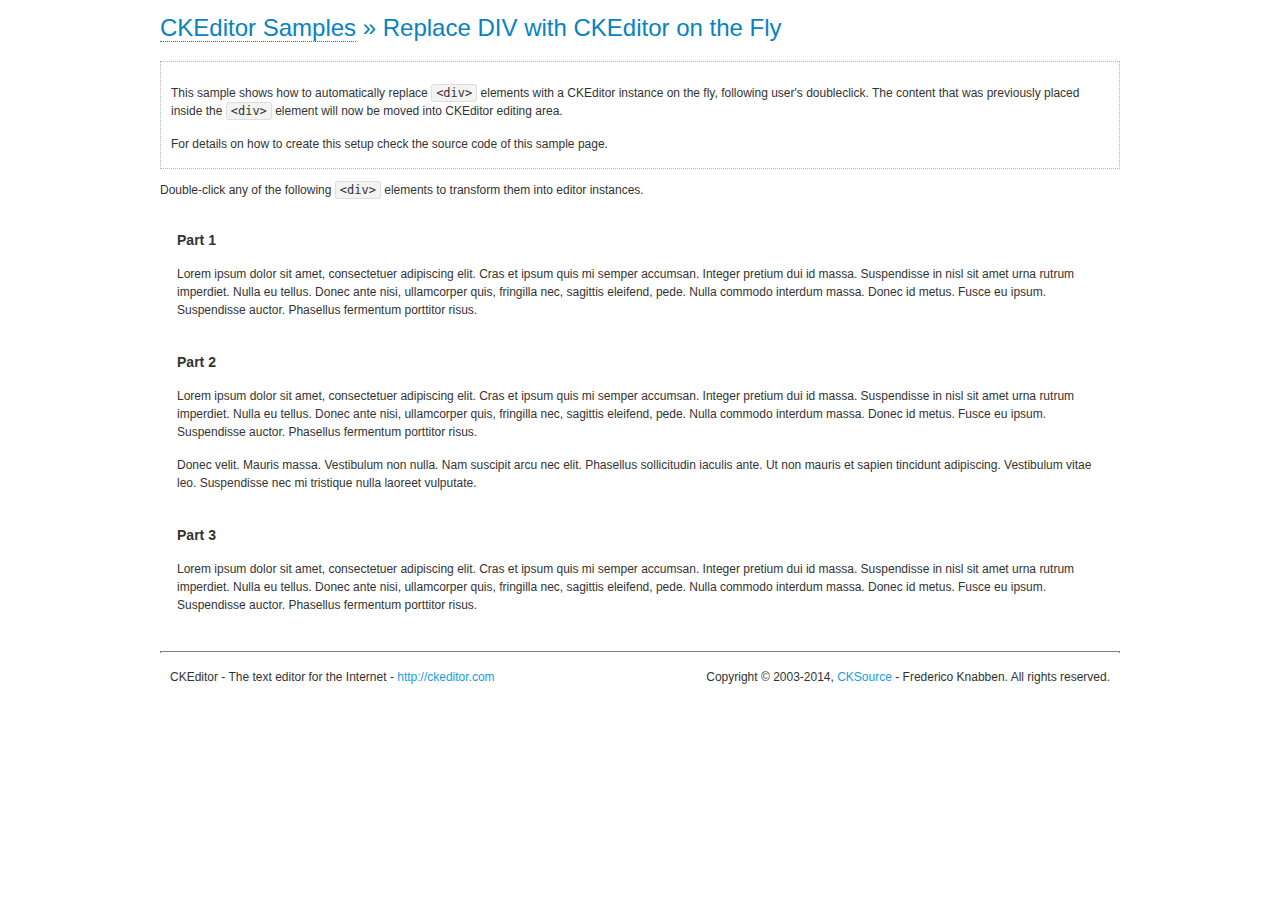
<file: ckeditor/samples/divreplace.html>
<!DOCTYPE html>
<!--
Copyright (c) 2003-2014, CKSource - Frederico Knabben. All rights reserved.
For licensing, see LICENSE.md or http://ckeditor.com/license
-->
<html>
<head>
	<meta charset="utf-8">
	<title>Replace DIV &mdash; CKEditor Sample</title>
	<script src="../ckeditor.js"></script>
	<link href="sample.css" rel="stylesheet">
	<style>

		div.editable
		{
			border: solid 2px transparent;
			padding-left: 15px;
			padding-right: 15px;
		}

		div.editable:hover
		{
			border-color: black;
		}

	</style>
	<script>

		// Uncomment the following code to test the "Timeout Loading Method".
		// CKEDITOR.loadFullCoreTimeout = 5;

		window.onload = function() {
			// Listen to the double click event.
			if ( window.addEventListener )
				document.body.addEventListener( 'dblclick', onDoubleClick, false );
			else if ( window.attachEvent )
				document.body.attachEvent( 'ondblclick', onDoubleClick );

		};

		function onDoubleClick( ev ) {
			// Get the element which fired the event. This is not necessarily the
			// element to which the event has been attached.
			var element = ev.target || ev.srcElement;

			// Find out the div that holds this element.
			var name;

			do {
				element = element.parentNode;
			}
			while ( element && ( name = element.nodeName.toLowerCase() ) &&
				( name != 'div' || element.className.indexOf( 'editable' ) == -1 ) && name != 'body' );

			if ( name == 'div' && element.className.indexOf( 'editable' ) != -1 )
				replaceDiv( element );
		}

		var editor;

		function replaceDiv( div ) {
			if ( editor )
				editor.destroy();

			editor = CKEDITOR.replace( div );
		}

	</script>
</head>
<body>
	<h1 class="samples">
		<a href="index.html">CKEditor Samples</a> &raquo; Replace DIV with CKEditor on the Fly
	</h1>
	<div class="description">
		<p>
			This sample shows how to automatically replace <code>&lt;div&gt;</code> elements
			with a CKEditor instance on the fly, following user's doubleclick. The content
			that was previously placed inside the <code>&lt;div&gt;</code> element will now
			be moved into CKEditor editing area.
		</p>
		<p>
			For details on how to create this setup check the source code of this sample page.
		</p>
	</div>
	<p>
		Double-click any of the following <code>&lt;div&gt;</code> elements to transform them into
		editor instances.
	</p>
	<div class="editable">
		<h3>
			Part 1
		</h3>
		<p>
			Lorem ipsum dolor sit amet, consectetuer adipiscing elit. Cras et ipsum quis mi
			semper accumsan. Integer pretium dui id massa. Suspendisse in nisl sit amet urna
			rutrum imperdiet. Nulla eu tellus. Donec ante nisi, ullamcorper quis, fringilla
			nec, sagittis eleifend, pede. Nulla commodo interdum massa. Donec id metus. Fusce
			eu ipsum. Suspendisse auctor. Phasellus fermentum porttitor risus.
		</p>
	</div>
	<div class="editable">
		<h3>
			Part 2
		</h3>
		<p>
			Lorem ipsum dolor sit amet, consectetuer adipiscing elit. Cras et ipsum quis mi
			semper accumsan. Integer pretium dui id massa. Suspendisse in nisl sit amet urna
			rutrum imperdiet. Nulla eu tellus. Donec ante nisi, ullamcorper quis, fringilla
			nec, sagittis eleifend, pede. Nulla commodo interdum massa. Donec id metus. Fusce
			eu ipsum. Suspendisse auctor. Phasellus fermentum porttitor risus.
		</p>
		<p>
			Donec velit. Mauris massa. Vestibulum non nulla. Nam suscipit arcu nec elit. Phasellus
			sollicitudin iaculis ante. Ut non mauris et sapien tincidunt adipiscing. Vestibulum
			vitae leo. Suspendisse nec mi tristique nulla laoreet vulputate.
		</p>
	</div>
	<div class="editable">
		<h3>
			Part 3
		</h3>
		<p>
			Lorem ipsum dolor sit amet, consectetuer adipiscing elit. Cras et ipsum quis mi
			semper accumsan. Integer pretium dui id massa. Suspendisse in nisl sit amet urna
			rutrum imperdiet. Nulla eu tellus. Donec ante nisi, ullamcorper quis, fringilla
			nec, sagittis eleifend, pede. Nulla commodo interdum massa. Donec id metus. Fusce
			eu ipsum. Suspendisse auctor. Phasellus fermentum porttitor risus.
		</p>
	</div>
	<div id="footer">
		<hr>
		<p>
			CKEditor - The text editor for the Internet - <a class="samples" href="http://ckeditor.com/">http://ckeditor.com</a>
		</p>
		<p id="copy">
			Copyright &copy; 2003-2014, <a class="samples" href="http://cksource.com/">CKSource</a> - Frederico
			Knabben. All rights reserved.
		</p>
	</div>
</body>
</html>
</file>
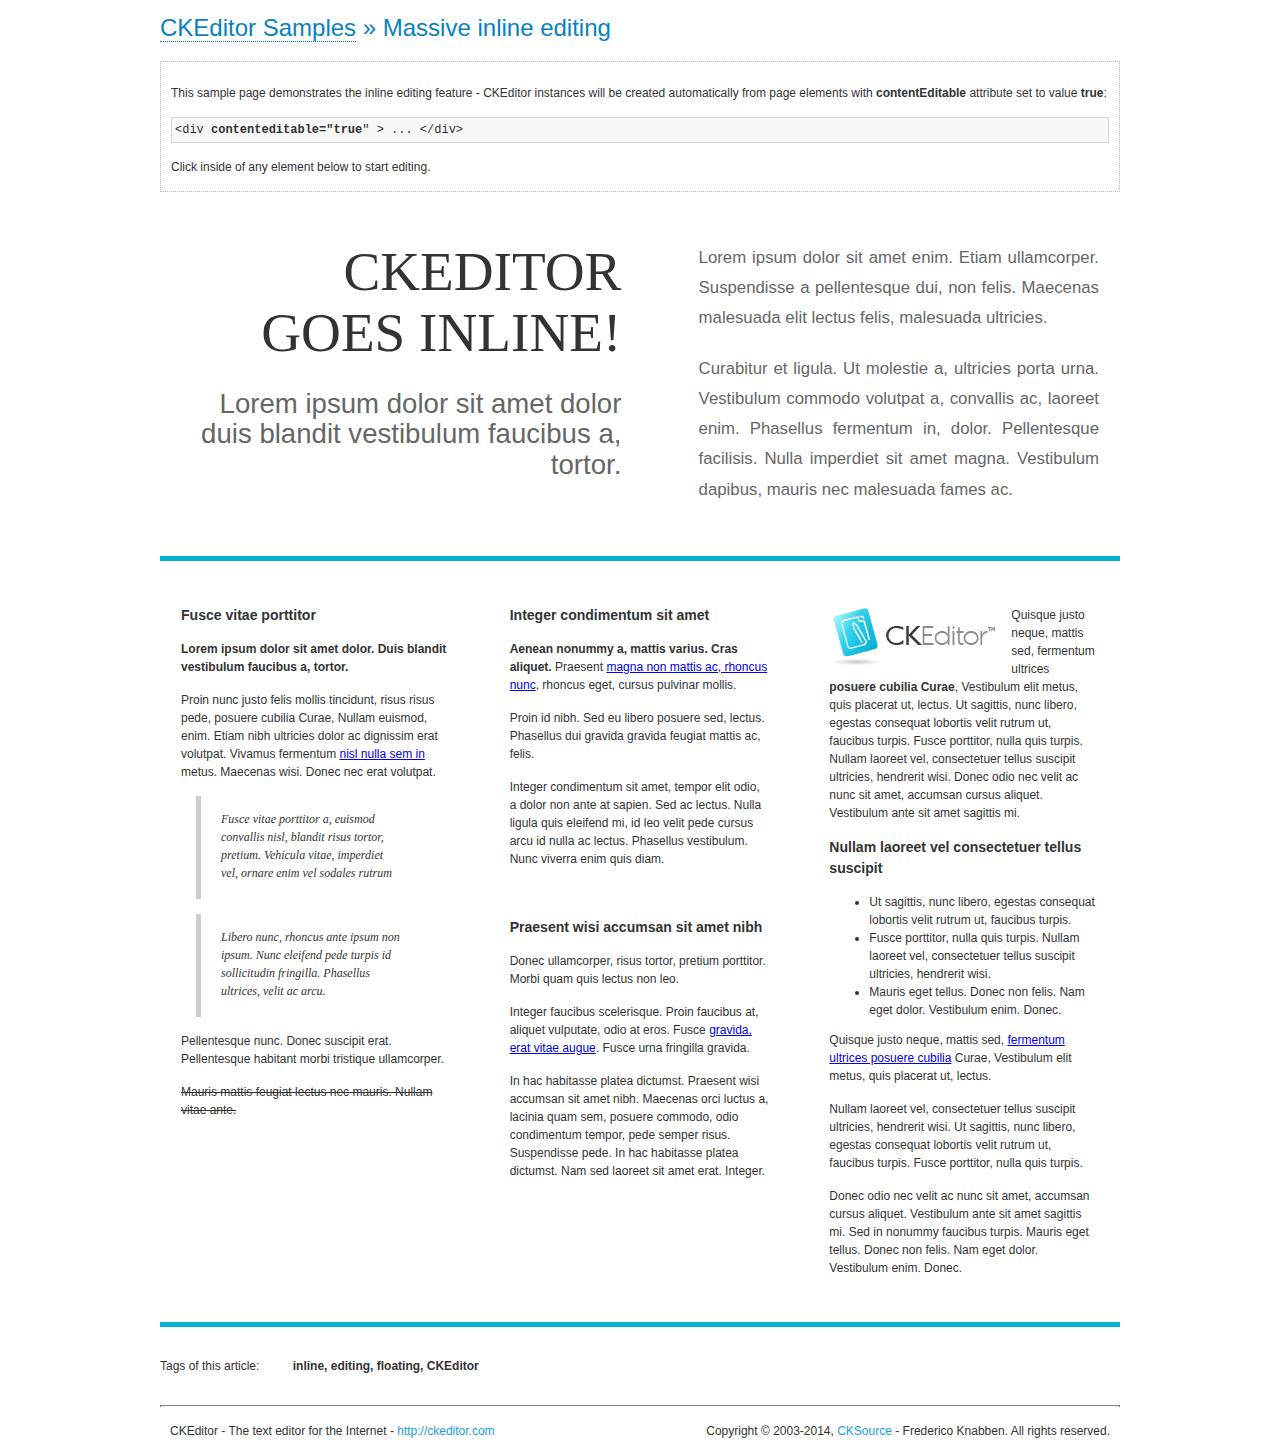
<file: ckeditor/samples/inlineall.html>
<!DOCTYPE html>
<!--
Copyright (c) 2003-2014, CKSource - Frederico Knabben. All rights reserved.
For licensing, see LICENSE.md or http://ckeditor.com/license
-->
<html>
<head>
	<meta charset="utf-8">
	<title>Massive inline editing &mdash; CKEditor Sample</title>
	<script src="../ckeditor.js"></script>
	<script>

		// This code is generally not necessary, but it is here to demonstrate
		// how to customize specific editor instances on the fly. This fits well
		// this demo because we have editable elements (like headers) that
		// require less features.

		// The "instanceCreated" event is fired for every editor instance created.
		CKEDITOR.on( 'instanceCreated', function( event ) {
			var editor = event.editor,
				element = editor.element;

			// Customize editors for headers and tag list.
			// These editors don't need features like smileys, templates, iframes etc.
			if ( element.is( 'h1', 'h2', 'h3' ) || element.getAttribute( 'id' ) == 'taglist' ) {
				// Customize the editor configurations on "configLoaded" event,
				// which is fired after the configuration file loading and
				// execution. This makes it possible to change the
				// configurations before the editor initialization takes place.
				editor.on( 'configLoaded', function() {

					// Remove unnecessary plugins to make the editor simpler.
					editor.config.removePlugins = 'colorbutton,find,flash,font,' +
						'forms,iframe,image,newpage,removeformat,' +
						'smiley,specialchar,stylescombo,templates';

					// Rearrange the layout of the toolbar.
					editor.config.toolbarGroups = [
						{ name: 'editing',		groups: [ 'basicstyles', 'links' ] },
						{ name: 'undo' },
						{ name: 'clipboard',	groups: [ 'selection', 'clipboard' ] },
						{ name: 'about' }
					];
				});
			}
		});

	</script>
	<link href="sample.css" rel="stylesheet">
	<style>

		/* The following styles are just to make the page look nice. */

		/* Workaround to show Arial Black in Firefox. */
		@font-face
		{
			font-family: 'arial-black';
			src: local('Arial Black');
		}

		*[contenteditable="true"]
		{
			padding: 10px;
		}

		#container
		{
			width: 960px;
			margin: 30px auto 0;
		}

		#header
		{
			overflow: hidden;
			padding: 0 0 30px;
			border-bottom: 5px solid #05B2D2;
			position: relative;
		}

		#headerLeft,
		#headerRight
		{
			width: 49%;
			overflow: hidden;
		}

		#headerLeft
		{
			float: left;
			padding: 10px 1px 1px;
		}

		#headerLeft h2,
		#headerLeft h3
		{
			text-align: right;
			margin: 0;
			overflow: hidden;
			font-weight: normal;
		}

		#headerLeft h2
		{
			font-family: "Arial Black",arial-black;
			font-size: 4.6em;
			line-height: 1.1;
			text-transform: uppercase;
		}

		#headerLeft h3
		{
			font-size: 2.3em;
			line-height: 1.1;
			margin: .2em 0 0;
			color: #666;
		}

		#headerRight
		{
			float: right;
			padding: 1px;
		}

		#headerRight p
		{
			line-height: 1.8;
			text-align: justify;
			margin: 0;
		}

		#headerRight p + p
		{
			margin-top: 20px;
		}

		#headerRight > div
		{
			padding: 20px;
			margin: 0 0 0 30px;
			font-size: 1.4em;
			color: #666;
		}

		#columns
		{
			color: #333;
			overflow: hidden;
			padding: 20px 0;
		}

		#columns > div
		{
			float: left;
			width: 33.3%;
		}

		#columns #column1 > div
		{
			margin-left: 1px;
		}

		#columns #column3 > div
		{
			margin-right: 1px;
		}

		#columns > div > div
		{
			margin: 0px 10px;
			padding: 10px 20px;
		}

		#columns blockquote
		{
			margin-left: 15px;
		}

		#tagLine
		{
			border-top: 5px solid #05B2D2;
			padding-top: 20px;
		}

		#taglist {
			display: inline-block;
			margin-left: 20px;
			font-weight: bold;
			margin: 0 0 0 20px;
		}

	</style>
</head>
<body>
<div>
	<h1 class="samples"><a href="index.html">CKEditor Samples</a> &raquo; Massive inline editing</h1>
	<div class="description">
		<p>This sample page demonstrates the inline editing feature - CKEditor instances will be created automatically from page elements with <strong>contentEditable</strong> attribute set to value <strong>true</strong>:</p>
		<pre class="samples">&lt;div <strong>contenteditable="true</strong>" &gt; ... &lt;/div&gt;</pre>
		<p>Click inside of any element below to start editing.</p>
	</div>
</div>
<div id="container">
	<div id="header">
		<div id="headerLeft">
			<h2 id="sampleTitle" contenteditable="true">
				CKEditor<br> Goes Inline!
			</h2>
			<h3 contenteditable="true">
				Lorem ipsum dolor sit amet dolor duis blandit vestibulum faucibus a, tortor.
			</h3>
		</div>
		<div id="headerRight">
			<div contenteditable="true">
				<p>
					Lorem ipsum dolor sit amet enim. Etiam ullamcorper. Suspendisse a pellentesque dui, non felis. Maecenas malesuada elit lectus felis, malesuada ultricies.
				</p>
				<p>
					Curabitur et ligula. Ut molestie a, ultricies porta urna. Vestibulum commodo volutpat a, convallis ac, laoreet enim. Phasellus fermentum in, dolor. Pellentesque facilisis. Nulla imperdiet sit amet magna. Vestibulum dapibus, mauris nec malesuada fames ac.
				</p>
			</div>
		</div>
	</div>
	<div id="columns">
		<div id="column1">
			<div contenteditable="true">
				<h3>
					Fusce vitae porttitor
				</h3>
				<p>
					<strong>
						Lorem ipsum dolor sit amet dolor. Duis blandit vestibulum faucibus a, tortor.
					</strong>
				</p>
				<p>
					Proin nunc justo felis mollis tincidunt, risus risus pede, posuere cubilia Curae, Nullam euismod, enim. Etiam nibh ultricies dolor ac dignissim erat volutpat. Vivamus fermentum <a href="http://ckeditor.com/">nisl nulla sem in</a> metus. Maecenas wisi. Donec nec erat volutpat.
				</p>
				<blockquote>
					<p>
						Fusce vitae porttitor a, euismod convallis nisl, blandit risus tortor, pretium.
						Vehicula vitae, imperdiet vel, ornare enim vel sodales rutrum
					</p>
				</blockquote>
				<blockquote>
					<p>
						Libero nunc, rhoncus ante ipsum non ipsum. Nunc eleifend pede turpis id sollicitudin fringilla. Phasellus ultrices, velit ac arcu.
					</p>
				</blockquote>
				<p>Pellentesque nunc. Donec suscipit erat. Pellentesque habitant morbi tristique ullamcorper.</p>
				<p><s>Mauris mattis feugiat lectus nec mauris. Nullam vitae ante.</s></p>
			</div>
		</div>
		<div id="column2">
			<div contenteditable="true">
				<h3>
					Integer condimentum sit amet
				</h3>
				<p>
					<strong>Aenean nonummy a, mattis varius. Cras aliquet.</strong>
					Praesent <a href="http://ckeditor.com/">magna non mattis ac, rhoncus nunc</a>, rhoncus eget, cursus pulvinar mollis.</p>
				<p>Proin id nibh. Sed eu libero posuere sed, lectus. Phasellus dui gravida gravida feugiat mattis ac, felis.</p>
				<p>Integer condimentum sit amet, tempor elit odio, a dolor non ante at sapien. Sed ac lectus. Nulla ligula quis eleifend mi, id leo velit pede cursus arcu id nulla ac lectus. Phasellus vestibulum. Nunc viverra enim quis diam.</p>
			</div>
			<div contenteditable="true">
				<h3>
					Praesent wisi accumsan sit amet nibh
				</h3>
				<p>Donec ullamcorper, risus tortor, pretium porttitor. Morbi quam quis lectus non leo.</p>
				<p style="margin-left: 40px; ">Integer faucibus scelerisque. Proin faucibus at, aliquet vulputate, odio at eros. Fusce <a href="http://ckeditor.com/">gravida, erat vitae augue</a>. Fusce urna fringilla gravida.</p>
				<p>In hac habitasse platea dictumst. Praesent wisi accumsan sit amet nibh. Maecenas orci luctus a, lacinia quam sem, posuere commodo, odio condimentum tempor, pede semper risus. Suspendisse pede. In hac habitasse platea dictumst. Nam sed laoreet sit amet erat. Integer.</p>
			</div>
		</div>
		<div id="column3">
			<div contenteditable="true">
				<p>
					<img src="assets/inlineall/logo.png" alt="CKEditor logo" style="float:left">
				</p>
				<p>Quisque justo neque, mattis sed, fermentum ultrices <strong>posuere cubilia Curae</strong>, Vestibulum elit metus, quis placerat ut, lectus. Ut sagittis, nunc libero, egestas consequat lobortis velit rutrum ut, faucibus turpis. Fusce porttitor, nulla quis turpis. Nullam laoreet vel, consectetuer tellus suscipit ultricies, hendrerit wisi. Donec odio nec velit ac nunc sit amet, accumsan cursus aliquet. Vestibulum ante sit amet sagittis mi.</p>
				<h3>
					Nullam laoreet vel consectetuer tellus suscipit
				</h3>
				<ul>
					<li>Ut sagittis, nunc libero, egestas consequat lobortis velit rutrum ut, faucibus turpis.</li>
					<li>Fusce porttitor, nulla quis turpis. Nullam laoreet vel, consectetuer tellus suscipit ultricies, hendrerit wisi.</li>
					<li>Mauris eget tellus. Donec non felis. Nam eget dolor. Vestibulum enim. Donec.</li>
				</ul>
				<p>Quisque justo neque, mattis sed, <a href="http://ckeditor.com/">fermentum ultrices posuere cubilia</a> Curae, Vestibulum elit metus, quis placerat ut, lectus.</p>
				<p>Nullam laoreet vel, consectetuer tellus suscipit ultricies, hendrerit wisi. Ut sagittis, nunc libero, egestas consequat lobortis velit rutrum ut, faucibus turpis. Fusce porttitor, nulla quis turpis.</p>
				<p>Donec odio nec velit ac nunc sit amet, accumsan cursus aliquet. Vestibulum ante sit amet sagittis mi. Sed in nonummy faucibus turpis. Mauris eget tellus. Donec non felis. Nam eget dolor. Vestibulum enim. Donec.</p>
			</div>
		</div>
	</div>
	<div id="tagLine">
		Tags of this article:
		<p id="taglist" contenteditable="true">
			inline, editing, floating, CKEditor
		</p>
	</div>
</div>
<div id="footer">
	<hr>
	<p>
		CKEditor - The text editor for the Internet - <a class="samples" href="http://ckeditor.com/">
			http://ckeditor.com</a>
	</p>
	<p id="copy">
		Copyright &copy; 2003-2014, <a class="samples" href="http://cksource.com/">CKSource</a>
		- Frederico Knabben. All rights reserved.
	</p>
</div>
</body>
</html>
</file>
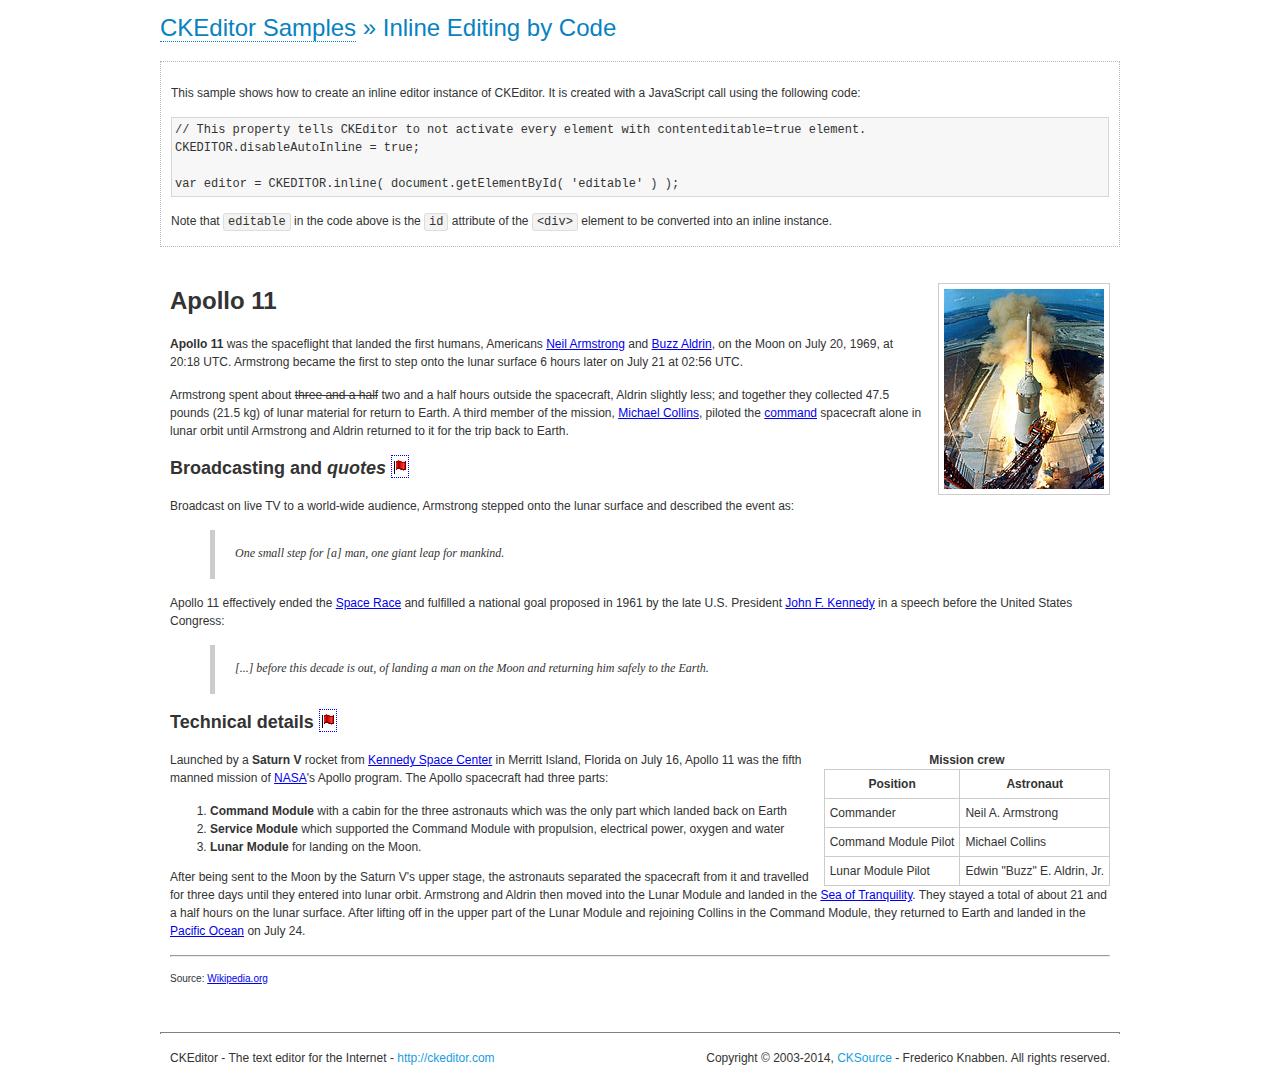
<file: ckeditor/samples/inlinebycode.html>
<!DOCTYPE html>
<!--
Copyright (c) 2003-2014, CKSource - Frederico Knabben. All rights reserved.
For licensing, see LICENSE.md or http://ckeditor.com/license
-->
<html>
<head>
	<meta charset="utf-8">
	<title>Inline Editing by Code &mdash; CKEditor Sample</title>
	<script src="../ckeditor.js"></script>
	<link href="sample.css" rel="stylesheet">
	<style>

		#editable
		{
			padding: 10px;
			float: left;
		}

	</style>
</head>
<body>
	<h1 class="samples">
		<a href="index.html">CKEditor Samples</a> &raquo; Inline Editing by Code
	</h1>
	<div class="description">
		<p>
			This sample shows how to create an inline editor instance of CKEditor. It is created
			with a JavaScript call using the following code:
		</p>
<pre class="samples">
// This property tells CKEditor to not activate every element with contenteditable=true element.
CKEDITOR.disableAutoInline = true;

var editor = CKEDITOR.inline( document.getElementById( 'editable' ) );
</pre>
		<p>
			Note that <code>editable</code> in the code above is the <code>id</code>
			attribute of the <code>&lt;div&gt;</code> element to be converted into an inline instance.
		</p>
	</div>
	<div id="editable" contenteditable="true">
		<h1><img alt="Saturn V carrying Apollo 11" class="right" src="assets/sample.jpg" /> Apollo 11</h1>

		<p><b>Apollo 11</b> was the spaceflight that landed the first humans, Americans <a href="http://en.wikipedia.org/wiki/Neil_Armstrong" title="Neil Armstrong">Neil Armstrong</a> and <a href="http://en.wikipedia.org/wiki/Buzz_Aldrin" title="Buzz Aldrin">Buzz Aldrin</a>, on the Moon on July 20, 1969, at 20:18 UTC. Armstrong became the first to step onto the lunar surface 6 hours later on July 21 at 02:56 UTC.</p>

		<p>Armstrong spent about <s>three and a half</s> two and a half hours outside the spacecraft, Aldrin slightly less; and together they collected 47.5 pounds (21.5&nbsp;kg) of lunar material for return to Earth. A third member of the mission, <a href="http://en.wikipedia.org/wiki/Michael_Collins_(astronaut)" title="Michael Collins (astronaut)">Michael Collins</a>, piloted the <a href="http://en.wikipedia.org/wiki/Apollo_Command/Service_Module" title="Apollo Command/Service Module">command</a> spacecraft alone in lunar orbit until Armstrong and Aldrin returned to it for the trip back to Earth.</p>

		<h2>Broadcasting and <em>quotes</em> <a id="quotes" name="quotes"></a></h2>

		<p>Broadcast on live TV to a world-wide audience, Armstrong stepped onto the lunar surface and described the event as:</p>

		<blockquote>
			<p>One small step for [a] man, one giant leap for mankind.</p>
		</blockquote>

		<p>Apollo 11 effectively ended the <a href="http://en.wikipedia.org/wiki/Space_Race" title="Space Race">Space Race</a> and fulfilled a national goal proposed in 1961 by the late U.S. President <a href="http://en.wikipedia.org/wiki/John_F._Kennedy" title="John F. Kennedy">John F. Kennedy</a> in a speech before the United States Congress:</p>

		<blockquote>
			<p>[...] before this decade is out, of landing a man on the Moon and returning him safely to the Earth.</p>
		</blockquote>

		<h2>Technical details <a id="tech-details" name="tech-details"></a></h2>

		<table align="right" border="1" bordercolor="#ccc" cellpadding="5" cellspacing="0" style="border-collapse:collapse;margin:10px 0 10px 15px;">
			<caption><strong>Mission crew</strong></caption>
			<thead>
			<tr>
				<th scope="col">Position</th>
				<th scope="col">Astronaut</th>
			</tr>
			</thead>
			<tbody>
			<tr>
				<td>Commander</td>
				<td>Neil A. Armstrong</td>
			</tr>
			<tr>
				<td>Command Module Pilot</td>
				<td>Michael Collins</td>
			</tr>
			<tr>
				<td>Lunar Module Pilot</td>
				<td>Edwin &quot;Buzz&quot; E. Aldrin, Jr.</td>
			</tr>
			</tbody>
		</table>

		<p>Launched by a <strong>Saturn V</strong> rocket from <a href="http://en.wikipedia.org/wiki/Kennedy_Space_Center" title="Kennedy Space Center">Kennedy Space Center</a> in Merritt Island, Florida on July 16, Apollo 11 was the fifth manned mission of <a href="http://en.wikipedia.org/wiki/NASA" title="NASA">NASA</a>&#39;s Apollo program. The Apollo spacecraft had three parts:</p>

		<ol>
			<li><strong>Command Module</strong> with a cabin for the three astronauts which was the only part which landed back on Earth</li>
			<li><strong>Service Module</strong> which supported the Command Module with propulsion, electrical power, oxygen and water</li>
			<li><strong>Lunar Module</strong> for landing on the Moon.</li>
		</ol>

		<p>After being sent to the Moon by the Saturn V&#39;s upper stage, the astronauts separated the spacecraft from it and travelled for three days until they entered into lunar orbit. Armstrong and Aldrin then moved into the Lunar Module and landed in the <a href="http://en.wikipedia.org/wiki/Mare_Tranquillitatis" title="Mare Tranquillitatis">Sea of Tranquility</a>. They stayed a total of about 21 and a half hours on the lunar surface. After lifting off in the upper part of the Lunar Module and rejoining Collins in the Command Module, they returned to Earth and landed in the <a href="http://en.wikipedia.org/wiki/Pacific_Ocean" title="Pacific Ocean">Pacific Ocean</a> on July 24.</p>

		<hr />
		<p style="text-align: right;"><small>Source: <a href="http://en.wikipedia.org/wiki/Apollo_11">Wikipedia.org</a></small></p>
	</div>

	<script>
		// We need to turn off the automatic editor creation first.
		CKEDITOR.disableAutoInline = true;

		var editor = CKEDITOR.inline( 'editable' );
	</script>
	<div id="footer">
		<hr>
		<p contenteditable="true">
			CKEditor - The text editor for the Internet - <a class="samples" href="http://ckeditor.com/">
				http://ckeditor.com</a>
		</p>
		<p id="copy">
			Copyright &copy; 2003-2014, <a class="samples" href="http://cksource.com/">CKSource</a>
			- Frederico Knabben. All rights reserved.
		</p>
	</div>
</body>
</html>
</file>
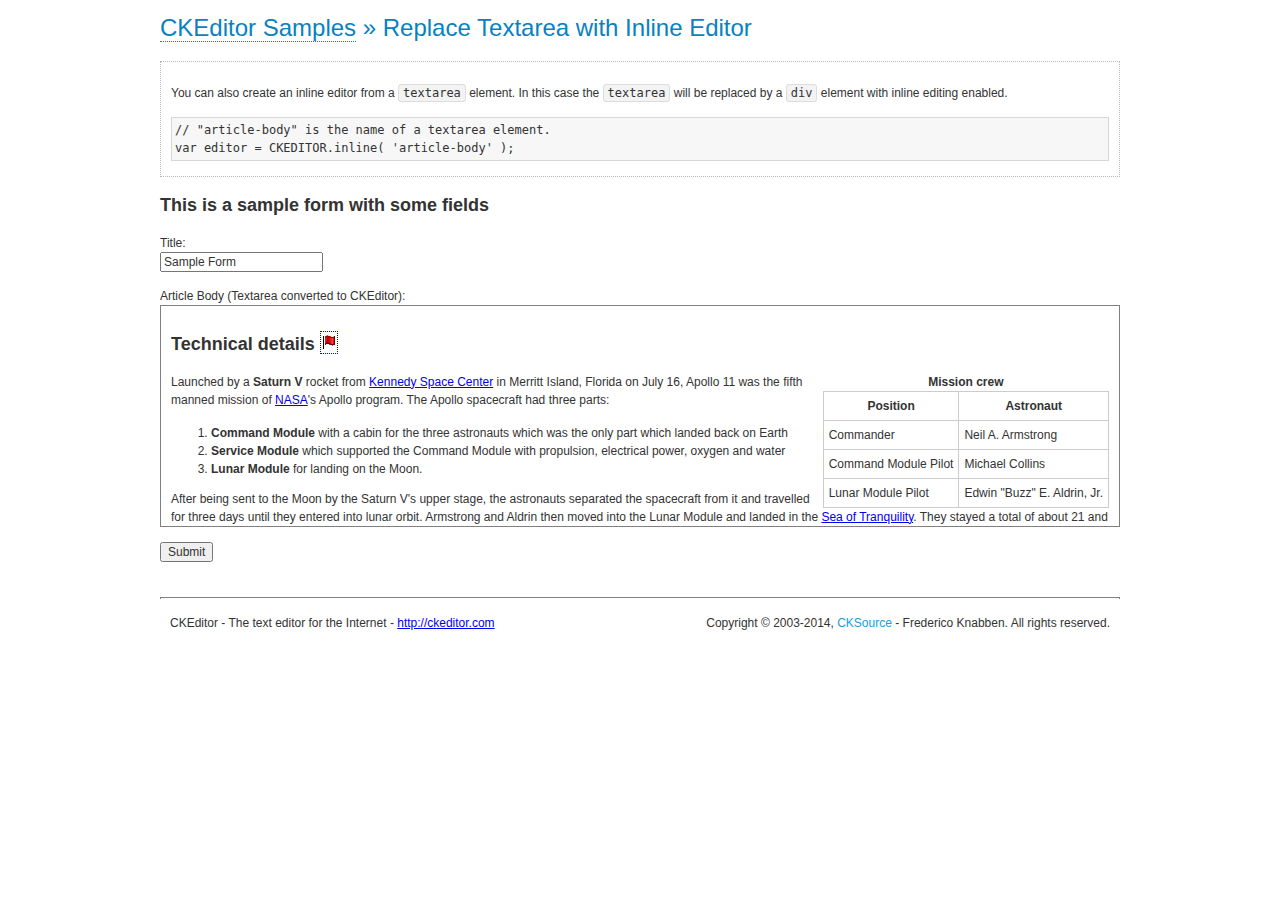
<file: ckeditor/samples/inlinetextarea.html>
<!DOCTYPE html>
<!--
Copyright (c) 2003-2014, CKSource - Frederico Knabben. All rights reserved.
For licensing, see LICENSE.md or http://ckeditor.com/license
-->
<html>
<head>
	<meta charset="utf-8">
	<title>Replace Textarea with Inline Editor &mdash; CKEditor Sample</title>
	<script src="../ckeditor.js"></script>
	<link href="sample.css" rel="stylesheet">
	<style>

		/* Style the CKEditor element to look like a textfield */
		.cke_textarea_inline
		{
			padding: 10px;
			height: 200px;
			overflow: auto;

			border: 1px solid gray;
			-webkit-appearance: textfield;
		}

	</style>
</head>
<body>
	<h1 class="samples">
		<a href="index.html">CKEditor Samples</a> &raquo; Replace Textarea with Inline Editor
	</h1>
	<div class="description">
		<p>
			You can also create an inline editor from a <code>textarea</code>
			element. In this case the <code>textarea</code> will be replaced
			by a <code>div</code> element with inline editing enabled.
		</p>
<pre class="samples">
// "article-body" is the name of a textarea element.
var editor = CKEDITOR.inline( 'article-body' );
</pre>
	</div>
	<form action="sample_posteddata.php" method="post">
		<h2>This is a sample form with some fields</h2>
		<p>
			Title:<br>
			<input type="text" name="title" value="Sample Form"></p>
		<p>
			Article Body (Textarea converted to CKEditor):<br>
			<textarea name="article-body" style="height: 200px">
				&lt;h2&gt;Technical details &lt;a id="tech-details" name="tech-details"&gt;&lt;/a&gt;&lt;/h2&gt;

				&lt;table align="right" border="1" bordercolor="#ccc" cellpadding="5" cellspacing="0" style="border-collapse:collapse;margin:10px 0 10px 15px;"&gt;
					&lt;caption&gt;&lt;strong&gt;Mission crew&lt;/strong&gt;&lt;/caption&gt;
					&lt;thead&gt;
					&lt;tr&gt;
						&lt;th scope="col"&gt;Position&lt;/th&gt;
						&lt;th scope="col"&gt;Astronaut&lt;/th&gt;
					&lt;/tr&gt;
					&lt;/thead&gt;
					&lt;tbody&gt;
					&lt;tr&gt;
						&lt;td&gt;Commander&lt;/td&gt;
						&lt;td&gt;Neil A. Armstrong&lt;/td&gt;
					&lt;/tr&gt;
					&lt;tr&gt;
						&lt;td&gt;Command Module Pilot&lt;/td&gt;
						&lt;td&gt;Michael Collins&lt;/td&gt;
					&lt;/tr&gt;
					&lt;tr&gt;
						&lt;td&gt;Lunar Module Pilot&lt;/td&gt;
						&lt;td&gt;Edwin &quot;Buzz&quot; E. Aldrin, Jr.&lt;/td&gt;
					&lt;/tr&gt;
					&lt;/tbody&gt;
				&lt;/table&gt;

				&lt;p&gt;Launched by a &lt;strong&gt;Saturn V&lt;/strong&gt; rocket from &lt;a href="http://en.wikipedia.org/wiki/Kennedy_Space_Center" title="Kennedy Space Center"&gt;Kennedy Space Center&lt;/a&gt; in Merritt Island, Florida on July 16, Apollo 11 was the fifth manned mission of &lt;a href="http://en.wikipedia.org/wiki/NASA" title="NASA"&gt;NASA&lt;/a&gt;&#39;s Apollo program. The Apollo spacecraft had three parts:&lt;/p&gt;

				&lt;ol&gt;
					&lt;li&gt;&lt;strong&gt;Command Module&lt;/strong&gt; with a cabin for the three astronauts which was the only part which landed back on Earth&lt;/li&gt;
					&lt;li&gt;&lt;strong&gt;Service Module&lt;/strong&gt; which supported the Command Module with propulsion, electrical power, oxygen and water&lt;/li&gt;
					&lt;li&gt;&lt;strong&gt;Lunar Module&lt;/strong&gt; for landing on the Moon.&lt;/li&gt;
				&lt;/ol&gt;

				&lt;p&gt;After being sent to the Moon by the Saturn V&#39;s upper stage, the astronauts separated the spacecraft from it and travelled for three days until they entered into lunar orbit. Armstrong and Aldrin then moved into the Lunar Module and landed in the &lt;a href="http://en.wikipedia.org/wiki/Mare_Tranquillitatis" title="Mare Tranquillitatis"&gt;Sea of Tranquility&lt;/a&gt;. They stayed a total of about 21 and a half hours on the lunar surface. After lifting off in the upper part of the Lunar Module and rejoining Collins in the Command Module, they returned to Earth and landed in the &lt;a href="http://en.wikipedia.org/wiki/Pacific_Ocean" title="Pacific Ocean"&gt;Pacific Ocean&lt;/a&gt; on July 24.&lt;/p&gt;

				&lt;hr /&gt;
				&lt;p style="text-align: right;"&gt;&lt;small&gt;Source: &lt;a href="http://en.wikipedia.org/wiki/Apollo_11"&gt;Wikipedia.org&lt;/a&gt;&lt;/small&gt;&lt;/p&gt;
			</textarea>
		</p>
		<p>
			<input type="submit" value="Submit">
		</p>
	</form>

	<script>
		CKEDITOR.inline( 'article-body' );
	</script>
	<div id="footer">
		<hr>
		<p contenteditable="true">
			CKEditor - The text editor for the Internet - <a class="samples" href="http://ckeditor.com/">
				http://ckeditor.com</a>
		</p>
		<p id="copy">
			Copyright &copy; 2003-2014, <a class="samples" href="http://cksource.com/">CKSource</a>
			- Frederico Knabben. All rights reserved.
		</p>
	</div>
</body>
</html>
</file>
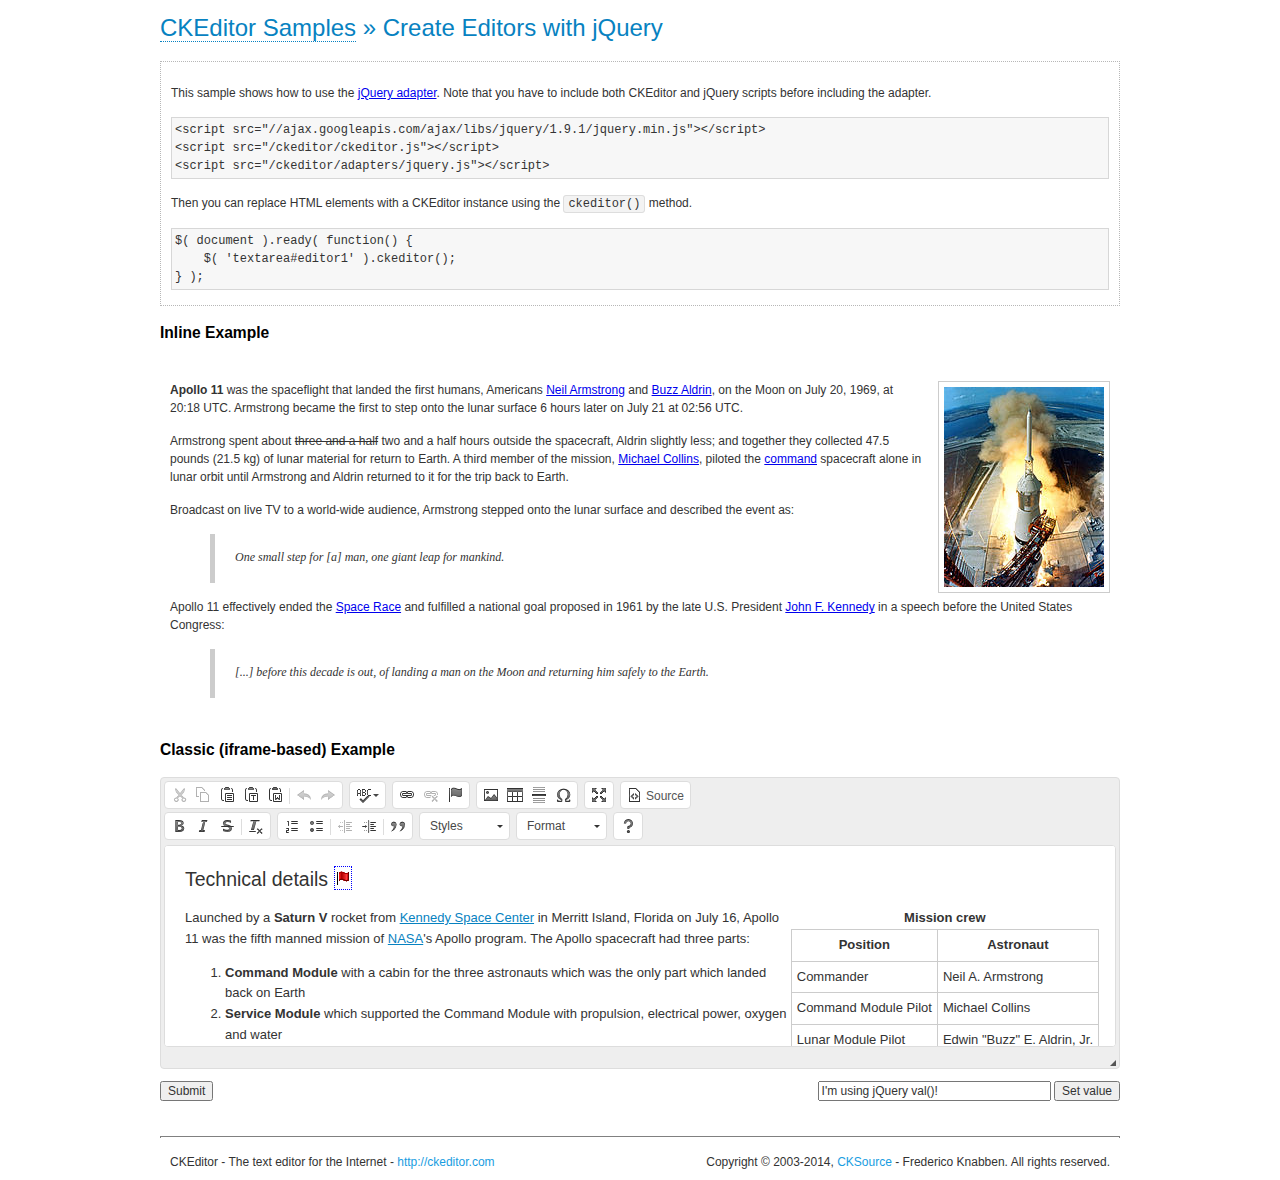
<file: ckeditor/samples/jquery.html>
<!DOCTYPE html>
<!--
Copyright (c) 2003-2014, CKSource - Frederico Knabben. All rights reserved.
For licensing, see LICENSE.md or http://ckeditor.com/license
-->
<html>
<head>
	<meta charset="utf-8">
	<title>jQuery Adapter &mdash; CKEditor Sample</title>
	<script src="http://ajax.googleapis.com/ajax/libs/jquery/1.9.1/jquery.min.js"></script>
	<script src="../ckeditor.js"></script>
	<script src="../adapters/jquery.js"></script>
	<link href="sample.css" rel="stylesheet">
	<style>

		#editable
		{
			padding: 10px;
			float: left;
		}

	</style>
	<script>

		CKEDITOR.disableAutoInline = true;

		$( document ).ready( function() {
			$( '#editor1' ).ckeditor(); // Use CKEDITOR.replace() if element is <textarea>.
			$( '#editable' ).ckeditor(); // Use CKEDITOR.inline().
		} );

		function setValue() {
			$( '#editor1' ).val( $( 'input#val' ).val() );
		}

	</script>
</head>
<body>
	<h1 class="samples">
		<a href="index.html" id="a-test">CKEditor Samples</a> &raquo; Create Editors with jQuery
	</h1>
	<form action="sample_posteddata.php" method="post">
		<div class="description">
			<p>
				This sample shows how to use the <a href="http://docs.ckeditor.com/#!/guide/dev_jquery">jQuery adapter</a>.
				Note that you have to include both CKEditor and jQuery scripts before including the adapter.
			</p>

<pre class="samples">
&lt;script src="//ajax.googleapis.com/ajax/libs/jquery/1.9.1/jquery.min.js"&gt;&lt;/script&gt;
&lt;script src="/ckeditor/ckeditor.js"&gt;&lt;/script&gt;
&lt;script src="/ckeditor/adapters/jquery.js"&gt;&lt;/script&gt;
</pre>

			<p>Then you can replace HTML elements with a CKEditor instance using the <code>ckeditor()</code> method.</p>

<pre class="samples">
$( document ).ready( function() {
	$( 'textarea#editor1' ).ckeditor();
} );
</pre>
		</div>

		<h2 class="samples">Inline Example</h2>

		<div id="editable" contenteditable="true">
			<p><img alt="Saturn V carrying Apollo 11" class="right" src="assets/sample.jpg"/><b>Apollo 11</b> was the spaceflight that landed the first humans, Americans <a href="http://en.wikipedia.org/wiki/Neil_Armstrong" title="Neil Armstrong">Neil Armstrong</a> and <a href="http://en.wikipedia.org/wiki/Buzz_Aldrin" title="Buzz Aldrin">Buzz Aldrin</a>, on the Moon on July 20, 1969, at 20:18 UTC. Armstrong became the first to step onto the lunar surface 6 hours later on July 21 at 02:56 UTC.</p>
			<p>Armstrong spent about <s>three and a half</s> two and a half hours outside the spacecraft, Aldrin slightly less; and together they collected 47.5 pounds (21.5&nbsp;kg) of lunar material for return to Earth. A third member of the mission, <a href="http://en.wikipedia.org/wiki/Michael_Collins_(astronaut)" title="Michael Collins (astronaut)">Michael Collins</a>, piloted the <a href="http://en.wikipedia.org/wiki/Apollo_Command/Service_Module" title="Apollo Command/Service Module">command</a> spacecraft alone in lunar orbit until Armstrong and Aldrin returned to it for the trip back to Earth.
			<p>Broadcast on live TV to a world-wide audience, Armstrong stepped onto the lunar surface and described the event as:</p>
			<blockquote><p>One small step for [a] man, one giant leap for mankind.</p></blockquote> <p>Apollo 11 effectively ended the <a href="http://en.wikipedia.org/wiki/Space_Race" title="Space Race">Space Race</a> and fulfilled a national goal proposed in 1961 by the late U.S. President <a href="http://en.wikipedia.org/wiki/John_F._Kennedy" title="John F. Kennedy">John F. Kennedy</a> in a speech before the United States Congress:</p> <blockquote><p>[...] before this decade is out, of landing a man on the Moon and returning him safely to the Earth.</p></blockquote>
		</div>

		<br style="clear: both">

		<h2 class="samples">Classic (iframe-based) Example</h2>

		<textarea cols="80" id="editor1" name="editor1" rows="10">
			&lt;h2&gt;Technical details &lt;a id=&quot;tech-details&quot; name=&quot;tech-details&quot;&gt;&lt;/a&gt;&lt;/h2&gt; &lt;table align=&quot;right&quot; border=&quot;1&quot; bordercolor=&quot;#ccc&quot; cellpadding=&quot;5&quot; cellspacing=&quot;0&quot; style=&quot;border-collapse:collapse;margin:10px 0 10px 15px;&quot;&gt; &lt;caption&gt;&lt;strong&gt;Mission crew&lt;/strong&gt;&lt;/caption&gt; &lt;thead&gt; &lt;tr&gt; &lt;th scope=&quot;col&quot;&gt;Position&lt;/th&gt; &lt;th scope=&quot;col&quot;&gt;Astronaut&lt;/th&gt; &lt;/tr&gt; &lt;/thead&gt; &lt;tbody&gt; &lt;tr&gt; &lt;td&gt;Commander&lt;/td&gt; &lt;td&gt;Neil A. Armstrong&lt;/td&gt; &lt;/tr&gt; &lt;tr&gt; &lt;td&gt;Command Module Pilot&lt;/td&gt; &lt;td&gt;Michael Collins&lt;/td&gt; &lt;/tr&gt; &lt;tr&gt; &lt;td&gt;Lunar Module Pilot&lt;/td&gt; &lt;td&gt;Edwin &amp;quot;Buzz&amp;quot; E. Aldrin, Jr.&lt;/td&gt; &lt;/tr&gt; &lt;/tbody&gt; &lt;/table&gt; &lt;p&gt;Launched by a &lt;strong&gt;Saturn V&lt;/strong&gt; rocket from &lt;a href=&quot;http://en.wikipedia.org/wiki/Kennedy_Space_Center&quot; title=&quot;Kennedy Space Center&quot;&gt;Kennedy Space Center&lt;/a&gt; in Merritt Island, Florida on July 16, Apollo 11 was the fifth manned mission of &lt;a href=&quot;http://en.wikipedia.org/wiki/NASA&quot; title=&quot;NASA&quot;&gt;NASA&lt;/a&gt;&amp;#39;s Apollo program. The Apollo spacecraft had three parts:&lt;/p&gt; &lt;ol&gt; &lt;li&gt;&lt;strong&gt;Command Module&lt;/strong&gt; with a cabin for the three astronauts which was the only part which landed back on Earth&lt;/li&gt; &lt;li&gt;&lt;strong&gt;Service Module&lt;/strong&gt; which supported the Command Module with propulsion, electrical power, oxygen and water&lt;/li&gt; &lt;li&gt;&lt;strong&gt;Lunar Module&lt;/strong&gt; for landing on the Moon.&lt;/li&gt; &lt;/ol&gt; &lt;p&gt;After being sent to the Moon by the Saturn V&amp;#39;s upper stage, the astronauts separated the spacecraft from it and travelled for three days until they entered into lunar orbit. Armstrong and Aldrin then moved into the Lunar Module and landed in the &lt;a href=&quot;http://en.wikipedia.org/wiki/Mare_Tranquillitatis&quot; title=&quot;Mare Tranquillitatis&quot;&gt;Sea of Tranquility&lt;/a&gt;. They stayed a total of about 21 and a half hours on the lunar surface. After lifting off in the upper part of the Lunar Module and rejoining Collins in the Command Module, they returned to Earth and landed in the &lt;a href=&quot;http://en.wikipedia.org/wiki/Pacific_Ocean&quot; title=&quot;Pacific Ocean&quot;&gt;Pacific Ocean&lt;/a&gt; on July 24.&lt;/p&gt; &lt;hr/&gt; &lt;p style=&quot;text-align: right;&quot;&gt;&lt;small&gt;Source: &lt;a href=&quot;http://en.wikipedia.org/wiki/Apollo_11&quot;&gt;Wikipedia.org&lt;/a&gt;&lt;/small&gt;&lt;/p&gt;
		</textarea>

		<p style="overflow: hidden">
			<input style="float: left" type="submit" value="Submit">
			<span style="float: right">
				<input type="text" id="val" value="I'm using jQuery val()!" size="30">
				<input onclick="setValue();" type="button" value="Set value">
			</span>
		</p>
	</form>
	<div id="footer">
		<hr>
		<p>
			CKEditor - The text editor for the Internet - <a class="samples" href="http://ckeditor.com/">http://ckeditor.com</a>
		</p>
		<p id="copy">
			Copyright &copy; 2003-2014, <a class="samples" href="http://cksource.com/">CKSource</a> - Frederico
			Knabben. All rights reserved.
		</p>
	</div>
</body>
</html>
</file>
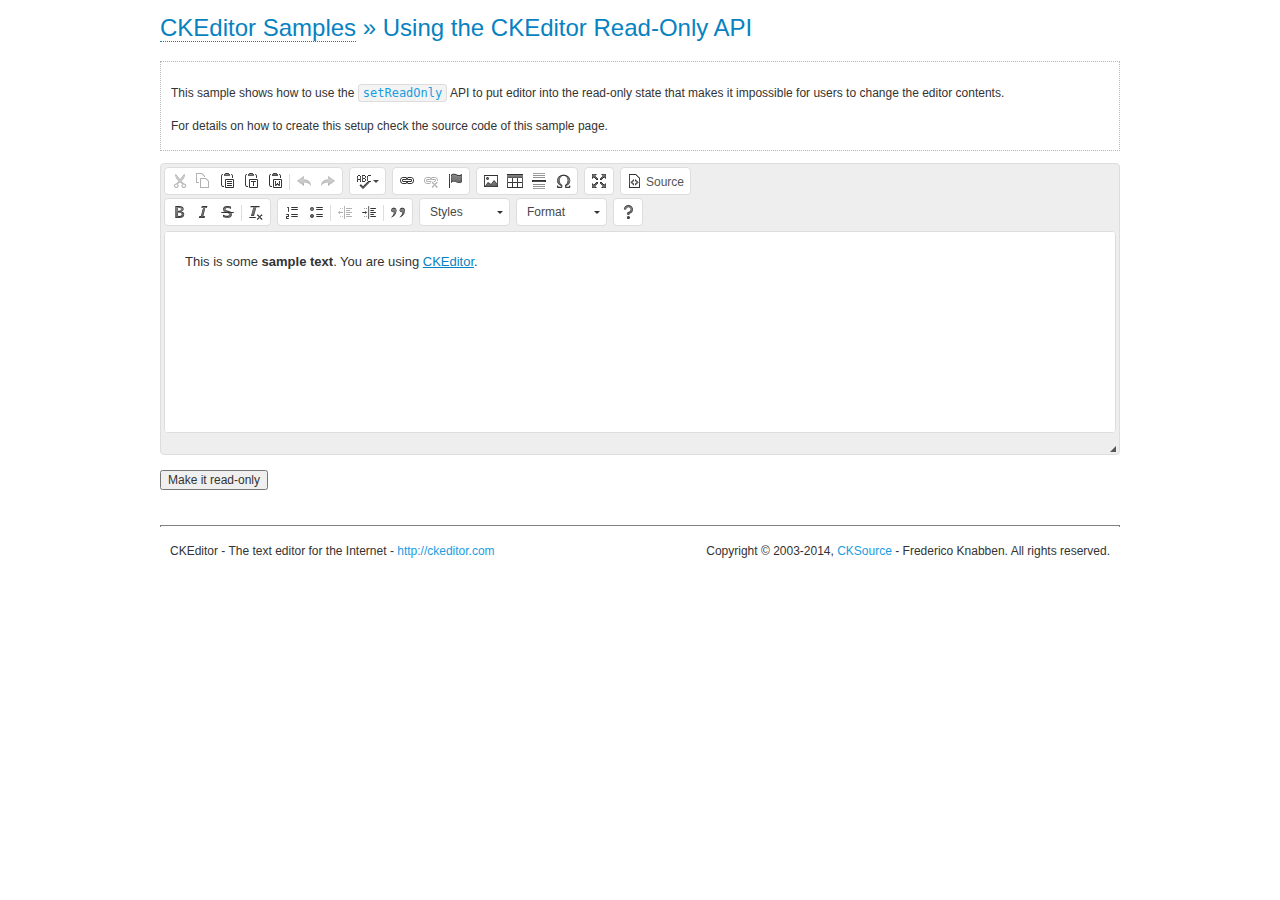
<file: ckeditor/samples/readonly.html>
<!DOCTYPE html>
<!--
Copyright (c) 2003-2014, CKSource - Frederico Knabben. All rights reserved.
For licensing, see LICENSE.md or http://ckeditor.com/license
-->
<html>
<head>
	<meta charset="utf-8">
	<title>Using the CKEditor Read-Only API &mdash; CKEditor Sample</title>
	<script src="../ckeditor.js"></script>
	<link rel="stylesheet" href="sample.css">
	<script>

		var editor;

		// The instanceReady event is fired, when an instance of CKEditor has finished
		// its initialization.
		CKEDITOR.on( 'instanceReady', function( ev ) {
			editor = ev.editor;

			// Show this "on" button.
			document.getElementById( 'readOnlyOn' ).style.display = '';

			// Event fired when the readOnly property changes.
			editor.on( 'readOnly', function() {
				document.getElementById( 'readOnlyOn' ).style.display = this.readOnly ? 'none' : '';
				document.getElementById( 'readOnlyOff' ).style.display = this.readOnly ? '' : 'none';
			});
		});

		function toggleReadOnly( isReadOnly ) {
			// Change the read-only state of the editor.
			// http://docs.ckeditor.com/#!/api/CKEDITOR.editor-method-setReadOnly
			editor.setReadOnly( isReadOnly );
		}

	</script>
</head>
<body>
	<h1 class="samples">
		<a href="index.html">CKEditor Samples</a> &raquo; Using the CKEditor Read-Only API
	</h1>
	<div class="description">
		<p>
			This sample shows how to use the
			<code><a class="samples" href="http://docs.ckeditor.com/#!/api/CKEDITOR.editor-method-setReadOnly">setReadOnly</a></code>
			API to put editor into the read-only state that makes it impossible for users to change the editor contents.
		</p>
		<p>
			For details on how to create this setup check the source code of this sample page.
		</p>
	</div>
	<form action="sample_posteddata.php" method="post">
		<p>
			<textarea class="ckeditor" id="editor1" name="editor1" cols="100" rows="10">&lt;p&gt;This is some &lt;strong&gt;sample text&lt;/strong&gt;. You are using &lt;a href="http://ckeditor.com/"&gt;CKEditor&lt;/a&gt;.&lt;/p&gt;</textarea>
		</p>
		<p>
			<input id="readOnlyOn" onclick="toggleReadOnly();" type="button" value="Make it read-only" style="display:none">
			<input id="readOnlyOff" onclick="toggleReadOnly( false );" type="button" value="Make it editable again" style="display:none">
		</p>
	</form>
	<div id="footer">
		<hr>
		<p>
			CKEditor - The text editor for the Internet - <a class="samples" href="http://ckeditor.com/">http://ckeditor.com</a>
		</p>
		<p id="copy">
			Copyright &copy; 2003-2014, <a class="samples" href="http://cksource.com/">CKSource</a> - Frederico
			Knabben. All rights reserved.
		</p>
	</div>
</body>
</html>
</file>
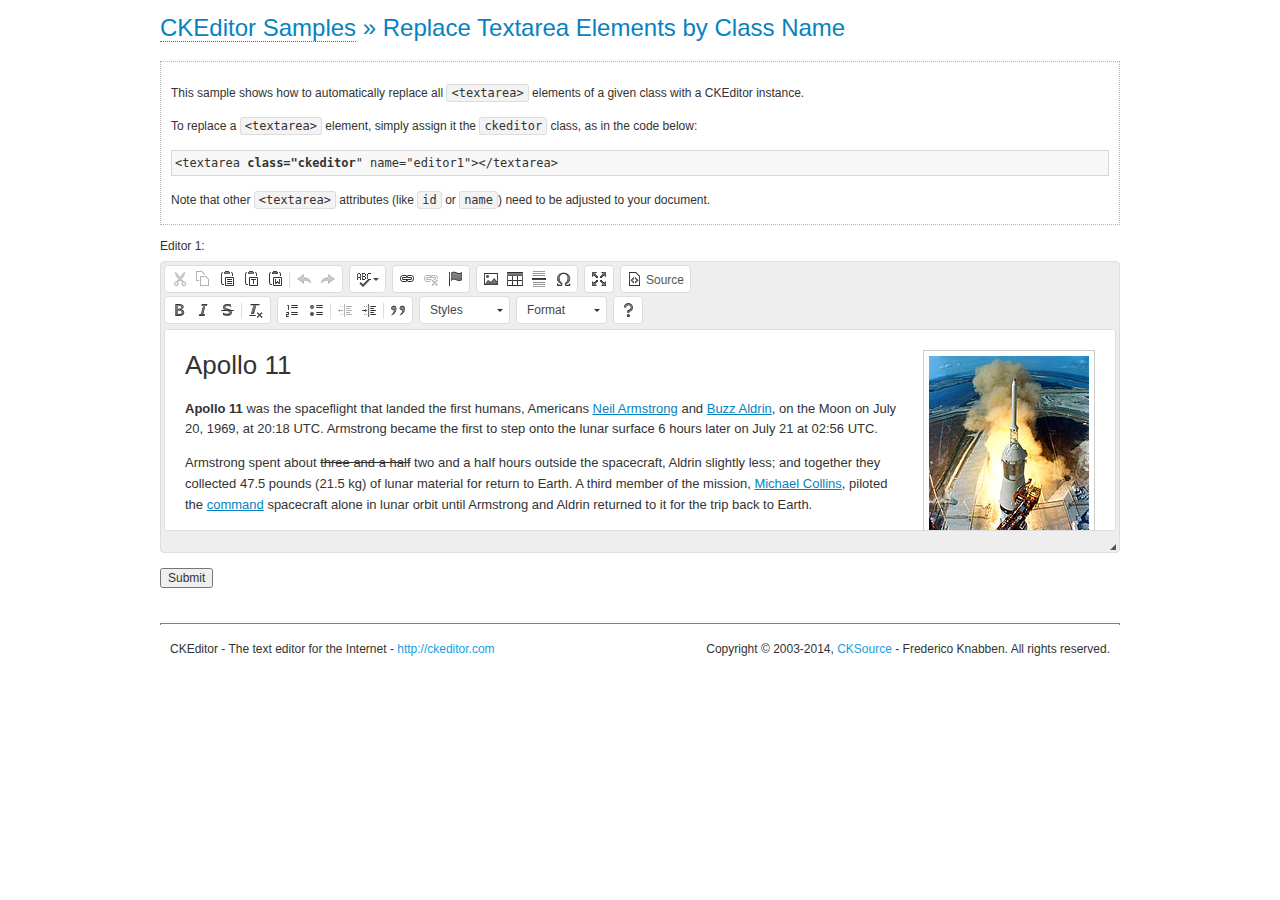
<file: ckeditor/samples/replacebyclass.html>
<!DOCTYPE html>
<!--
Copyright (c) 2003-2014, CKSource - Frederico Knabben. All rights reserved.
For licensing, see LICENSE.md or http://ckeditor.com/license
-->
<html>
<head>
	<meta charset="utf-8">
	<title>Replace Textareas by Class Name &mdash; CKEditor Sample</title>
	<script src="../ckeditor.js"></script>
	<link rel="stylesheet" href="sample.css">
</head>
<body>
	<h1 class="samples">
		<a href="index.html">CKEditor Samples</a> &raquo; Replace Textarea Elements by Class Name
	</h1>
	<div class="description">
		<p>
			This sample shows how to automatically replace all <code>&lt;textarea&gt;</code> elements
			of a given class with a CKEditor instance.
		</p>
		<p>
			To replace a <code>&lt;textarea&gt;</code> element, simply assign it the <code>ckeditor</code>
			class, as in the code below:
		</p>
<pre class="samples">
&lt;textarea <strong>class="ckeditor</strong>" name="editor1"&gt;&lt;/textarea&gt;
</pre>
		<p>
			Note that other <code>&lt;textarea&gt;</code> attributes (like <code>id</code> or <code>name</code>) need to be adjusted to your document.
		</p>
	</div>
	<form action="sample_posteddata.php" method="post">
		<p>
			<label for="editor1">
				Editor 1:
			</label>
			<textarea class="ckeditor" cols="80" id="editor1" name="editor1" rows="10">
				&lt;h1&gt;&lt;img alt=&quot;Saturn V carrying Apollo 11&quot; class=&quot;right&quot; src=&quot;assets/sample.jpg&quot;/&gt; Apollo 11&lt;/h1&gt; &lt;p&gt;&lt;b&gt;Apollo 11&lt;/b&gt; was the spaceflight that landed the first humans, Americans &lt;a href=&quot;http://en.wikipedia.org/wiki/Neil_Armstrong&quot; title=&quot;Neil Armstrong&quot;&gt;Neil Armstrong&lt;/a&gt; and &lt;a href=&quot;http://en.wikipedia.org/wiki/Buzz_Aldrin&quot; title=&quot;Buzz Aldrin&quot;&gt;Buzz Aldrin&lt;/a&gt;, on the Moon on July 20, 1969, at 20:18 UTC. Armstrong became the first to step onto the lunar surface 6 hours later on July 21 at 02:56 UTC.&lt;/p&gt; &lt;p&gt;Armstrong spent about &lt;s&gt;three and a half&lt;/s&gt; two and a half hours outside the spacecraft, Aldrin slightly less; and together they collected 47.5 pounds (21.5&amp;nbsp;kg) of lunar material for return to Earth. A third member of the mission, &lt;a href=&quot;http://en.wikipedia.org/wiki/Michael_Collins_(astronaut)&quot; title=&quot;Michael Collins (astronaut)&quot;&gt;Michael Collins&lt;/a&gt;, piloted the &lt;a href=&quot;http://en.wikipedia.org/wiki/Apollo_Command/Service_Module&quot; title=&quot;Apollo Command/Service Module&quot;&gt;command&lt;/a&gt; spacecraft alone in lunar orbit until Armstrong and Aldrin returned to it for the trip back to Earth.&lt;/p&gt; &lt;h2&gt;Broadcasting and &lt;em&gt;quotes&lt;/em&gt; &lt;a id=&quot;quotes&quot; name=&quot;quotes&quot;&gt;&lt;/a&gt;&lt;/h2&gt; &lt;p&gt;Broadcast on live TV to a world-wide audience, Armstrong stepped onto the lunar surface and described the event as:&lt;/p&gt; &lt;blockquote&gt;&lt;p&gt;One small step for [a] man, one giant leap for mankind.&lt;/p&gt;&lt;/blockquote&gt; &lt;p&gt;Apollo 11 effectively ended the &lt;a href=&quot;http://en.wikipedia.org/wiki/Space_Race&quot; title=&quot;Space Race&quot;&gt;Space Race&lt;/a&gt; and fulfilled a national goal proposed in 1961 by the late U.S. President &lt;a href=&quot;http://en.wikipedia.org/wiki/John_F._Kennedy&quot; title=&quot;John F. Kennedy&quot;&gt;John F. Kennedy&lt;/a&gt; in a speech before the United States Congress:&lt;/p&gt; &lt;blockquote&gt;&lt;p&gt;[...] before this decade is out, of landing a man on the Moon and returning him safely to the Earth.&lt;/p&gt;&lt;/blockquote&gt; &lt;h2&gt;Technical details &lt;a id=&quot;tech-details&quot; name=&quot;tech-details&quot;&gt;&lt;/a&gt;&lt;/h2&gt; &lt;table align=&quot;right&quot; border=&quot;1&quot; bordercolor=&quot;#ccc&quot; cellpadding=&quot;5&quot; cellspacing=&quot;0&quot; style=&quot;border-collapse:collapse;margin:10px 0 10px 15px;&quot;&gt; &lt;caption&gt;&lt;strong&gt;Mission crew&lt;/strong&gt;&lt;/caption&gt; &lt;thead&gt; &lt;tr&gt; &lt;th scope=&quot;col&quot;&gt;Position&lt;/th&gt; &lt;th scope=&quot;col&quot;&gt;Astronaut&lt;/th&gt; &lt;/tr&gt; &lt;/thead&gt; &lt;tbody&gt; &lt;tr&gt; &lt;td&gt;Commander&lt;/td&gt; &lt;td&gt;Neil A. Armstrong&lt;/td&gt; &lt;/tr&gt; &lt;tr&gt; &lt;td&gt;Command Module Pilot&lt;/td&gt; &lt;td&gt;Michael Collins&lt;/td&gt; &lt;/tr&gt; &lt;tr&gt; &lt;td&gt;Lunar Module Pilot&lt;/td&gt; &lt;td&gt;Edwin &amp;quot;Buzz&amp;quot; E. Aldrin, Jr.&lt;/td&gt; &lt;/tr&gt; &lt;/tbody&gt; &lt;/table&gt; &lt;p&gt;Launched by a &lt;strong&gt;Saturn V&lt;/strong&gt; rocket from &lt;a href=&quot;http://en.wikipedia.org/wiki/Kennedy_Space_Center&quot; title=&quot;Kennedy Space Center&quot;&gt;Kennedy Space Center&lt;/a&gt; in Merritt Island, Florida on July 16, Apollo 11 was the fifth manned mission of &lt;a href=&quot;http://en.wikipedia.org/wiki/NASA&quot; title=&quot;NASA&quot;&gt;NASA&lt;/a&gt;&amp;#39;s Apollo program. The Apollo spacecraft had three parts:&lt;/p&gt; &lt;ol&gt; &lt;li&gt;&lt;strong&gt;Command Module&lt;/strong&gt; with a cabin for the three astronauts which was the only part which landed back on Earth&lt;/li&gt; &lt;li&gt;&lt;strong&gt;Service Module&lt;/strong&gt; which supported the Command Module with propulsion, electrical power, oxygen and water&lt;/li&gt; &lt;li&gt;&lt;strong&gt;Lunar Module&lt;/strong&gt; for landing on the Moon.&lt;/li&gt; &lt;/ol&gt; &lt;p&gt;After being sent to the Moon by the Saturn V&amp;#39;s upper stage, the astronauts separated the spacecraft from it and travelled for three days until they entered into lunar orbit. Armstrong and Aldrin then moved into the Lunar Module and landed in the &lt;a href=&quot;http://en.wikipedia.org/wiki/Mare_Tranquillitatis&quot; title=&quot;Mare Tranquillitatis&quot;&gt;Sea of Tranquility&lt;/a&gt;. They stayed a total of about 21 and a half hours on the lunar surface. After lifting off in the upper part of the Lunar Module and rejoining Collins in the Command Module, they returned to Earth and landed in the &lt;a href=&quot;http://en.wikipedia.org/wiki/Pacific_Ocean&quot; title=&quot;Pacific Ocean&quot;&gt;Pacific Ocean&lt;/a&gt; on July 24.&lt;/p&gt; &lt;hr/&gt; &lt;p style=&quot;text-align: right;&quot;&gt;&lt;small&gt;Source: &lt;a href=&quot;http://en.wikipedia.org/wiki/Apollo_11&quot;&gt;Wikipedia.org&lt;/a&gt;&lt;/small&gt;&lt;/p&gt;
			</textarea>
		</p>
		<p>
			<input type="submit" value="Submit">
		</p>
	</form>
	<div id="footer">
		<hr>
		<p>
			CKEditor - The text editor for the Internet - <a class="samples" href="http://ckeditor.com/">http://ckeditor.com</a>
		</p>
		<p id="copy">
			Copyright &copy; 2003-2014, <a class="samples" href="http://cksource.com/">CKSource</a> - Frederico
			Knabben. All rights reserved.
		</p>
	</div>
</body>
</html>
</file>
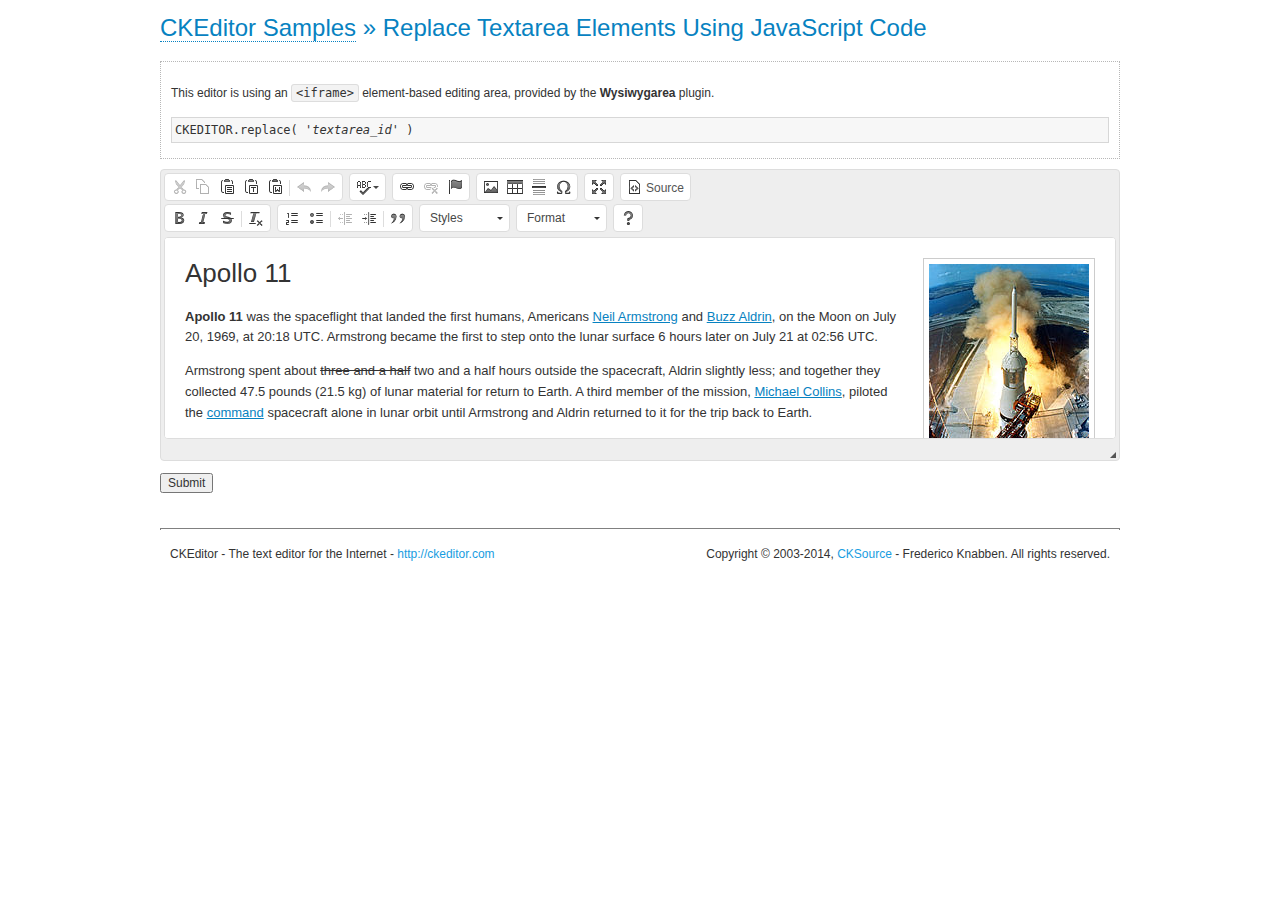
<file: ckeditor/samples/replacebycode.html>
<!DOCTYPE html>
<!--
Copyright (c) 2003-2014, CKSource - Frederico Knabben. All rights reserved.
For licensing, see LICENSE.md or http://ckeditor.com/license
-->
<html>
<head>
	<meta charset="utf-8">
	<title>Replace Textarea by Code &mdash; CKEditor Sample</title>
	<script src="../ckeditor.js"></script>
	<link href="sample.css" rel="stylesheet">
</head>
<body>
	<h1 class="samples">
		<a href="index.html">CKEditor Samples</a> &raquo; Replace Textarea Elements Using JavaScript Code
	</h1>
	<form action="sample_posteddata.php" method="post">
		<div class="description">
			<p>
				This editor is using an <code>&lt;iframe&gt;</code> element-based editing area, provided by the <strong>Wysiwygarea</strong> plugin.
			</p>
<pre class="samples">
CKEDITOR.replace( '<em>textarea_id</em>' )
</pre>
		</div>
		<textarea cols="80" id="editor1" name="editor1" rows="10">
			&lt;h1&gt;&lt;img alt=&quot;Saturn V carrying Apollo 11&quot; class=&quot;right&quot; src=&quot;assets/sample.jpg&quot;/&gt; Apollo 11&lt;/h1&gt; &lt;p&gt;&lt;b&gt;Apollo 11&lt;/b&gt; was the spaceflight that landed the first humans, Americans &lt;a href=&quot;http://en.wikipedia.org/wiki/Neil_Armstrong&quot; title=&quot;Neil Armstrong&quot;&gt;Neil Armstrong&lt;/a&gt; and &lt;a href=&quot;http://en.wikipedia.org/wiki/Buzz_Aldrin&quot; title=&quot;Buzz Aldrin&quot;&gt;Buzz Aldrin&lt;/a&gt;, on the Moon on July 20, 1969, at 20:18 UTC. Armstrong became the first to step onto the lunar surface 6 hours later on July 21 at 02:56 UTC.&lt;/p&gt; &lt;p&gt;Armstrong spent about &lt;s&gt;three and a half&lt;/s&gt; two and a half hours outside the spacecraft, Aldrin slightly less; and together they collected 47.5 pounds (21.5&amp;nbsp;kg) of lunar material for return to Earth. A third member of the mission, &lt;a href=&quot;http://en.wikipedia.org/wiki/Michael_Collins_(astronaut)&quot; title=&quot;Michael Collins (astronaut)&quot;&gt;Michael Collins&lt;/a&gt;, piloted the &lt;a href=&quot;http://en.wikipedia.org/wiki/Apollo_Command/Service_Module&quot; title=&quot;Apollo Command/Service Module&quot;&gt;command&lt;/a&gt; spacecraft alone in lunar orbit until Armstrong and Aldrin returned to it for the trip back to Earth.&lt;/p&gt; &lt;h2&gt;Broadcasting and &lt;em&gt;quotes&lt;/em&gt; &lt;a id=&quot;quotes&quot; name=&quot;quotes&quot;&gt;&lt;/a&gt;&lt;/h2&gt; &lt;p&gt;Broadcast on live TV to a world-wide audience, Armstrong stepped onto the lunar surface and described the event as:&lt;/p&gt; &lt;blockquote&gt;&lt;p&gt;One small step for [a] man, one giant leap for mankind.&lt;/p&gt;&lt;/blockquote&gt; &lt;p&gt;Apollo 11 effectively ended the &lt;a href=&quot;http://en.wikipedia.org/wiki/Space_Race&quot; title=&quot;Space Race&quot;&gt;Space Race&lt;/a&gt; and fulfilled a national goal proposed in 1961 by the late U.S. President &lt;a href=&quot;http://en.wikipedia.org/wiki/John_F._Kennedy&quot; title=&quot;John F. Kennedy&quot;&gt;John F. Kennedy&lt;/a&gt; in a speech before the United States Congress:&lt;/p&gt; &lt;blockquote&gt;&lt;p&gt;[...] before this decade is out, of landing a man on the Moon and returning him safely to the Earth.&lt;/p&gt;&lt;/blockquote&gt; &lt;h2&gt;Technical details &lt;a id=&quot;tech-details&quot; name=&quot;tech-details&quot;&gt;&lt;/a&gt;&lt;/h2&gt; &lt;table align=&quot;right&quot; border=&quot;1&quot; bordercolor=&quot;#ccc&quot; cellpadding=&quot;5&quot; cellspacing=&quot;0&quot; style=&quot;border-collapse:collapse;margin:10px 0 10px 15px;&quot;&gt; &lt;caption&gt;&lt;strong&gt;Mission crew&lt;/strong&gt;&lt;/caption&gt; &lt;thead&gt; &lt;tr&gt; &lt;th scope=&quot;col&quot;&gt;Position&lt;/th&gt; &lt;th scope=&quot;col&quot;&gt;Astronaut&lt;/th&gt; &lt;/tr&gt; &lt;/thead&gt; &lt;tbody&gt; &lt;tr&gt; &lt;td&gt;Commander&lt;/td&gt; &lt;td&gt;Neil A. Armstrong&lt;/td&gt; &lt;/tr&gt; &lt;tr&gt; &lt;td&gt;Command Module Pilot&lt;/td&gt; &lt;td&gt;Michael Collins&lt;/td&gt; &lt;/tr&gt; &lt;tr&gt; &lt;td&gt;Lunar Module Pilot&lt;/td&gt; &lt;td&gt;Edwin &amp;quot;Buzz&amp;quot; E. Aldrin, Jr.&lt;/td&gt; &lt;/tr&gt; &lt;/tbody&gt; &lt;/table&gt; &lt;p&gt;Launched by a &lt;strong&gt;Saturn V&lt;/strong&gt; rocket from &lt;a href=&quot;http://en.wikipedia.org/wiki/Kennedy_Space_Center&quot; title=&quot;Kennedy Space Center&quot;&gt;Kennedy Space Center&lt;/a&gt; in Merritt Island, Florida on July 16, Apollo 11 was the fifth manned mission of &lt;a href=&quot;http://en.wikipedia.org/wiki/NASA&quot; title=&quot;NASA&quot;&gt;NASA&lt;/a&gt;&amp;#39;s Apollo program. The Apollo spacecraft had three parts:&lt;/p&gt; &lt;ol&gt; &lt;li&gt;&lt;strong&gt;Command Module&lt;/strong&gt; with a cabin for the three astronauts which was the only part which landed back on Earth&lt;/li&gt; &lt;li&gt;&lt;strong&gt;Service Module&lt;/strong&gt; which supported the Command Module with propulsion, electrical power, oxygen and water&lt;/li&gt; &lt;li&gt;&lt;strong&gt;Lunar Module&lt;/strong&gt; for landing on the Moon.&lt;/li&gt; &lt;/ol&gt; &lt;p&gt;After being sent to the Moon by the Saturn V&amp;#39;s upper stage, the astronauts separated the spacecraft from it and travelled for three days until they entered into lunar orbit. Armstrong and Aldrin then moved into the Lunar Module and landed in the &lt;a href=&quot;http://en.wikipedia.org/wiki/Mare_Tranquillitatis&quot; title=&quot;Mare Tranquillitatis&quot;&gt;Sea of Tranquility&lt;/a&gt;. They stayed a total of about 21 and a half hours on the lunar surface. After lifting off in the upper part of the Lunar Module and rejoining Collins in the Command Module, they returned to Earth and landed in the &lt;a href=&quot;http://en.wikipedia.org/wiki/Pacific_Ocean&quot; title=&quot;Pacific Ocean&quot;&gt;Pacific Ocean&lt;/a&gt; on July 24.&lt;/p&gt; &lt;hr/&gt; &lt;p style=&quot;text-align: right;&quot;&gt;&lt;small&gt;Source: &lt;a href=&quot;http://en.wikipedia.org/wiki/Apollo_11&quot;&gt;Wikipedia.org&lt;/a&gt;&lt;/small&gt;&lt;/p&gt;
		</textarea>
		<script>

			// This call can be placed at any point after the
			// <textarea>, or inside a <head><script> in a
			// window.onload event handler.

			// Replace the <textarea id="editor"> with an CKEditor
			// instance, using default configurations.

			CKEDITOR.replace( 'editor1' );

		</script>
		<p>
			<input type="submit" value="Submit">
		</p>
	</form>
	<div id="footer">
		<hr>
		<p>
			CKEditor - The text editor for the Internet - <a class="samples" href="http://ckeditor.com/">http://ckeditor.com</a>
		</p>
		<p id="copy">
			Copyright &copy; 2003-2014, <a class="samples" href="http://cksource.com/">CKSource</a> - Frederico
			Knabben. All rights reserved.
		</p>
	</div>
</body>
</html>
</file>
<file: css/style.css>
/* Act-Knowledge "Stylesheet" 
Laatste update: 2014-02-20 */

/*-------------[BASIC STYLE]-------------*/

* {
	margin: 0;
	padding:0;
}

body{
	background-color: #ebebeb;
	margin: auto;
	font-family: 'Open Sans', sans-serif;
}

/*-------------[FONT-STYLES]-------------*/

h1 {}
h2 {}
h3 {}
h4 {}

p {}
b {}
a {text-decoration: none; color: black;}
a:hover {color: red;}

/*-------------[TOP-MENU]-------------*/


.top-fixed {
	width: 100%;
	height: 56px;
	background-color: rgba(192,0,0,1);
	border-bottom: solid 2px rgba(21,24,26,0.2);
	z-index: 40;
	top: 0;
}

.top-fixed img {
	height: 58px;
}

nav.menu {
	width: 100%;
	margin: auto;
	clear: both;
}

.top-left {
	width: 30%;
	height: 60px;
	margin-left: 10px;
	float: left;
}

.menu-icon {
	position: relative;
	left: 10px;
	top: 0;
	height: 40px;
	width: 40px;
}

.menu-icon img {
	position: absolute;
	-webkit-transition: opacity 0.1s ease-in-out;
	-moz-transition: opacity 0.1s ease-in-out;
	-o-transition: opacity 0.1s ease-in-out;
	transition: opacity 0.1s ease-in-out;
}

.banner {
 float: left;
}

.bottom:hover{
	opacity: 0;
	cursor: pointer;
}

.top-right {
	width: 20%;
	height: 60px;
	margin-right: 12%;
	float: right;
}

.optie-icon {
	float: right;
	position: relative;
	height: 60px;
	width: 60px;
}

.optie-icon img {
	position: absolute;
	-webkit-transition: opacity 0.1s ease-in-out;
	-moz-transition: opacity 0.1s ease-in-out;
	-o-transition: opacity 0.1s ease-in-out;
	transition: opacity 0.1s ease-in-out;
}

.after:hover{
	opacity: 0;
	cursor: pointer;
}

/*-------------[WRAPPER]-------------*/

.wrapper {
	width: 94%;
	height: 800px;
	margin: auto;
	padding-top: 70px;
}

/*-------------[CONTENT]-------------*/

section.content {
	padding-top: 20px;
	height: auto;
}

.content img {
}

section.col1 {
	float: left;
	height: auto;
	clear: both;
	width: 33%;
	margin: 2px;
	border: 2px solid black;
}

section.col2 {
	float: left;
	height: auto;
	width: 33%;
	margin: 2px;
	border: 2px solid black;
}

section.col3 {
	float: left;
	height: auto;
	width: 33%;
	border: 2px solid black;
}


/*-------------[UPLOADS]-------------*/

#main {
	margin-top: 100px;
}

.uploads {
	height: 160px;
	z-index: 20;
}

.image {
	
}

section.load1 {
	margin-left: 20%;
	float: left;
	height: auto;
	clear: both;
	width: 20%;
	border: 2px solid black;
}

section.load2 {
	float: left;
	height: auto;
	width: 20%;
	border: 2px solid black;
}

section.load3 {
	float: left;
	height: auto;
	width: 20%;
	border: 2px solid black;
}

nav.add {
	list-style: none;
	margin: auto;
	width: 70%;
	padding-left: 80px;
}

nav.add li {
	display: inline;
	margin-right: 90px;
}

nav.ul {
	margin-left: 20%;
}

nav.add li img {
	margin: 0;
	width: 30px;
	height: auto;
	vertical-align: middle;
}

/*-------------[INLOGGEN]-------------*/
#login {
	position: relative;
	width: 300px;
	height: 200px;
	margin: auto;
	top: 80px;
	padding: 20px;
}

#login p{
	margin-top: 20px;
}

input#username {
	width: 300px;
	margin: 0;
	font-size: 18px;

}

input#password {
	width: 300px;
	margin: 0;
	font-size: 18px;

}

input#button {
	float: right;
	padding: 8px;


}


/*-------------[POST-FORM]-------------*/
			
.form {
	width: 800px;
	margin: auto;
	border: 1px solid grey;

}

form {
	width: 780px;
	height: auto;

}					

input {
	margin: 10px 5px 5px 10px;
	font-size: 16px;

}

select {
	float: right;
	margin: 10px 0 10px 5px;
	width: 200px;
	font-size: 16px;
}

textarea {
	margin: 5px 5px 10px 10px;
	max-width: 780px;
	max-height: 500px;
}

input.radio {
	display: inline;
}

.enter {
margin: 5px 5px 10px 10px;
float: right;
}

/*------------------------------------------------*/
/*-------------------[COLUMNS]------------------*/
/*------------------------------------------------*/

.columns {
  padding-top: 120px;
  height: 100px;
  text-align: center;
  z-index: 20;
  margin-left: 20%;
}


div.col {
  width: 25%;
  
  height: 230px;
  float:left;
  -webkit-transition: height .2s;
}

div#one {
  background: url('../img/col.png');
  margin-left: 1px;
  margin-right: 6px;
}

div#two {
  background: url('../img/col.png');
  margin-right: 6px;
}

div#three {
  background: url('../img/col.png');
  margin-right: 6px;
}

div#four {
  background: url('../img/col.png');
}

img.icon {
  display: block;
  margin:20px auto;
  background-color: rgba(255,255,255,.15);
  width:20px;
  padding:5px;
  -webkit-border-radius: 50%;
  -webkit-box-shadow: 0px 0px 0px 30px rgba(255,255,255,0);
  -webkit-transition:box-shadow .4s;
}

.col h3{ 
  text-align: center;
  color: #000;
}

div.col p.text { 
  color: #fff;
  font-size: .75em;
  text-align: center;
  padding: 10px;
  font-family: 'Lato';
}

div.col:hover img.icon{
  -webkit-box-shadow:0px 0px 0px 0px rgba(192,0,0,.6);
}

div.col:hover {
  height:240px;
}

div.col:hover h3 {
  color: red;
}



/*-------------[FOOTER]-------------*/
			
footer {
	background-color: orange;
}

/*-------------[index columns]-------------*/
	.rij1 {
		width:30%;
		height:auto;
		float: left;
		margin-right: 5%;
	} 
	.rijadmin {
		width:15%;
		height:auto;
		float: left;
		 position: absolute;
		margin-right: 5%;
	} 

	.rij2 {
		width:30%;
		height:auto;
		float:left;
		margin-right: 5%;
	}

	.rij3 {
		width:30%;
		height:auto;
		float:right;
	}
	
.tutorials {
	-webkit-column-count:1; /* Chrome, Safari, Opera */
	-moz-column-count:1; /* Firefox */
	column-count:1;
	margin-bottom: 20px;
	border: 2px solid #000000;
	padding: 3px;
	background-color: white;
	}

.fotos {
	-webkit-column-count:1; /* Chrome, Safari, Opera */
	-moz-column-count:1; /* Firefox */
	column-count:1;
	margin-bottom: 20px;
	border: 2px solid #000000;
	padding: 3px;
	background-color: white;
	}

.videos {
	-webkit-column-count:1; /* Chrome, Safari, Opera */
	-moz-column-count:1; /* Firefox */
	column-count:1;
	margin-bottom: 20px;
	border: 2px solid #000000;
	padding: 3px;
	background-color: white;
	}

	h2 {
		font-size: 18px;
		vertical-align: top;
		text-align: left;
		width: auto;
		border-bottom: 1px solid #000000;
		margin-bottom: 5px;
	}

	h2:before {
  		content: url('../img/add/doc2.png');
  		vertical-align: top;
  	}

  	section.image {
  		width: 80px;
  		height: 80px;
  		background-color: black;
  		margin: auto;
  		float: center;
  	}

  	section.tekst {
  		margin: 20px;
  	}

  	/*-------------[ZOEKBALK]-------------*/
	
	.search {
		float: right;
		margin-top: 10px;
	}

	.search  cite {
		color: white;
		font-weight: bold;
	}

	input#mysearch {

	}

	/*Initialize*/
ul#menu, ul#menu ul.sub-menu {
    padding:0;
    margin: 0;
    list-style: none;
}
ul#menu li, ul#menu ul.sub-menu li {
    list-style-type: none;
    display: inline-block;
    list-style: none;
}
/*Link Appearance*/
ul#menu li a, ul#menu li ul.sub-menu li a {
    text-decoration: none;
    color: #fff;
    background: #666;
    padding: 5px;
    display:inline-block;
    list-style: none;
    border-bottom: 1px solid #000;
    width: 80px;
}
/*Make the parent of sub-menu relative*/
ul#menu li {
    position: relative;
}
/*sub menu*/
ul#menu li ul.sub-menu {
    display:none;
    position: absolute;
    top: 57px;
    left: 0;
    width: 80px;
}
ul#menu li:hover ul.sub-menu {
    display:block;
}


/*-------------[zoekresultaten]-------------*/
	.rij1-1 {
		width:30%;
		height:auto;
		float: left;
		margin-right: 5%;
	} 

	.rij2-2 {
		width:65%;
		height:auto;
		float:left;
	}
</file>
<file: ckeditor/samples/sample.css>
/*
Copyright (c) 2003-2014, CKSource - Frederico Knabben. All rights reserved.
For licensing, see LICENSE.md or http://ckeditor.com/license
*/

html, body, h1, h2, h3, h4, h5, h6, div, span, blockquote, p, address, form, fieldset, img, ul, ol, dl, dt, dd, li, hr, table, td, th, strong, em, sup, sub, dfn, ins, del, q, cite, var, samp, code, kbd, tt, pre
{
	line-height: 1.5;
}

body
{
	padding: 10px 30px;
}

input, textarea, select, option, optgroup, button, td, th
{
	font-size: 100%;
}

pre, code, kbd, samp, tt
{
	font-family: monospace,monospace;
	font-size: 1em;
}

body {
    width: 960px;
    margin: 0 auto;
}

code
{
	background: #f3f3f3;
	border: 1px solid #ddd;
	padding: 1px 4px;

	-moz-border-radius: 3px;
	-webkit-border-radius: 3px;
	border-radius: 3px;
}

abbr
{
	border-bottom: 1px dotted #555;
	cursor: pointer;
}

.new, .beta
{
	text-transform: uppercase;
	font-size: 10px;
	font-weight: bold;
	padding: 1px 4px;
	margin: 0 0 0 5px;
	color: #fff;
	float: right;

	-moz-border-radius: 3px;
	-webkit-border-radius: 3px;
	border-radius: 3px;
}

.new
{
	background: #FF7E00;
	border: 1px solid #DA8028;
	text-shadow: 0 1px 0 #C97626;

	-moz-box-shadow: 0 2px 3px 0 #FFA54E inset;
	-webkit-box-shadow: 0 2px 3px 0 #FFA54E inset;
	box-shadow: 0 2px 3px 0 #FFA54E inset;
}

.beta
{
	background: #18C0DF;
	border: 1px solid #19AAD8;
	text-shadow: 0 1px 0 #048CAD;
	font-style: italic;

	-moz-box-shadow: 0 2px 3px 0 #50D4FD inset;
	-webkit-box-shadow: 0 2px 3px 0 #50D4FD inset;
	box-shadow: 0 2px 3px 0 #50D4FD inset;
}

h1.samples
{
	color: #0782C1;
	font-size: 200%;
	font-weight: normal;
	margin: 0;
	padding: 0;
}

h1.samples a
{
	color: #0782C1;
	text-decoration: none;
	border-bottom: 1px dotted #0782C1;
}

.samples a:hover
{
	border-bottom: 1px dotted #0782C1;
}

h2.samples
{
	color: #000000;
	font-size: 130%;
	margin: 15px 0 0 0;
	padding: 0;
}

p, blockquote, address, form, pre, dl, h1.samples, h2.samples
{
	margin-bottom: 15px;
}

ul.samples
{
	margin-bottom: 15px;
}

.clear
{
	clear: both;
}

fieldset
{
	margin: 0;
	padding: 10px;
}

body, input, textarea
{
	color: #333333;
	font-family: Arial, Helvetica, sans-serif;
}

body
{
	font-size: 75%;
}

a.samples
{
	color: #189DE1;
	text-decoration: none;
}

form
{
	margin: 0;
	padding: 0;
}

pre.samples
{
	background-color: #F7F7F7;
	border: 1px solid #D7D7D7;
	overflow: auto;
	padding: 0.25em;
	white-space: pre-wrap; /* CSS 2.1 */
	word-wrap: break-word; /* IE7 */
	-moz-tab-size: 4;
	-o-tab-size: 4;
	-webkit-tab-size: 4;
	tab-size: 4;
}

#footer
{
	clear: both;
	padding-top: 10px;
}

#footer hr
{
	margin: 10px 0 15px 0;
	height: 1px;
	border: solid 1px gray;
	border-bottom: none;
}

#footer p
{
	margin: 0 10px 10px 10px;
	float: left;
}

#footer #copy
{
	float: right;
}

#outputSample
{
	width: 100%;
	table-layout: fixed;
}

#outputSample thead th
{
	color: #dddddd;
	background-color: #999999;
	padding: 4px;
	white-space: nowrap;
}

#outputSample tbody th
{
	vertical-align: top;
	text-align: left;
}

#outputSample pre
{
	margin: 0;
	padding: 0;
}

.description
{
	border: 1px dotted #B7B7B7;
	margin-bottom: 10px;
	padding: 10px 10px 0;
	overflow: hidden;
}

label
{
	display: block;
	margin-bottom: 6px;
}

/**
 *	CKEditor editables are automatically set with the "cke_editable" class
 *	plus cke_editable_(inline|themed) depending on the editor type.
 */

/* Style a bit the inline editables. */
.cke_editable.cke_editable_inline
{
	cursor: pointer;
}

/* Once an editable element gets focused, the "cke_focus" class is
   added to it, so we can style it differently. */
.cke_editable.cke_editable_inline.cke_focus
{
	box-shadow: inset 0px 0px 20px 3px #ddd, inset 0 0 1px #000;
	outline: none;
	background: #eee;
	cursor: text;
}

/* Avoid pre-formatted overflows inline editable. */
.cke_editable_inline pre
{
	white-space: pre-wrap;
	word-wrap: break-word;
}

/**
 *	Samples index styles.
 */

.twoColumns,
.twoColumnsLeft,
.twoColumnsRight
{
	overflow: hidden;
}

.twoColumnsLeft,
.twoColumnsRight
{
	width: 45%;
}

.twoColumnsLeft
{
	float: left;
}

.twoColumnsRight
{
	float: right;
}

dl.samples
{
	padding: 0 0 0 40px;
}
dl.samples > dt
{
	display: list-item;
	list-style-type: disc;
	list-style-position: outside;
	margin: 0 0 3px;
}
dl.samples > dd
{
	margin: 0 0 3px;
}
.warning
{
    color: #ff0000;
	background-color: #FFCCBA;
    border: 2px dotted #ff0000;
	padding: 15px 10px;
	margin: 10px 0;
}

/* Used on inline samples */

blockquote
{
	font-style: italic;
	font-family: Georgia, Times, "Times New Roman", serif;
	padding: 2px 0;
	border-style: solid;
	border-color: #ccc;
	border-width: 0;
}

.cke_contents_ltr blockquote
{
	padding-left: 20px;
	padding-right: 8px;
	border-left-width: 5px;
}

.cke_contents_rtl blockquote
{
	padding-left: 8px;
	padding-right: 20px;
	border-right-width: 5px;
}

img.right {
    border: 1px solid #ccc;
    float: right;
    margin-left: 15px;
    padding: 5px;
}

img.left {
    border: 1px solid #ccc;
    float: left;
    margin-right: 15px;
    padding: 5px;
}
</file>
